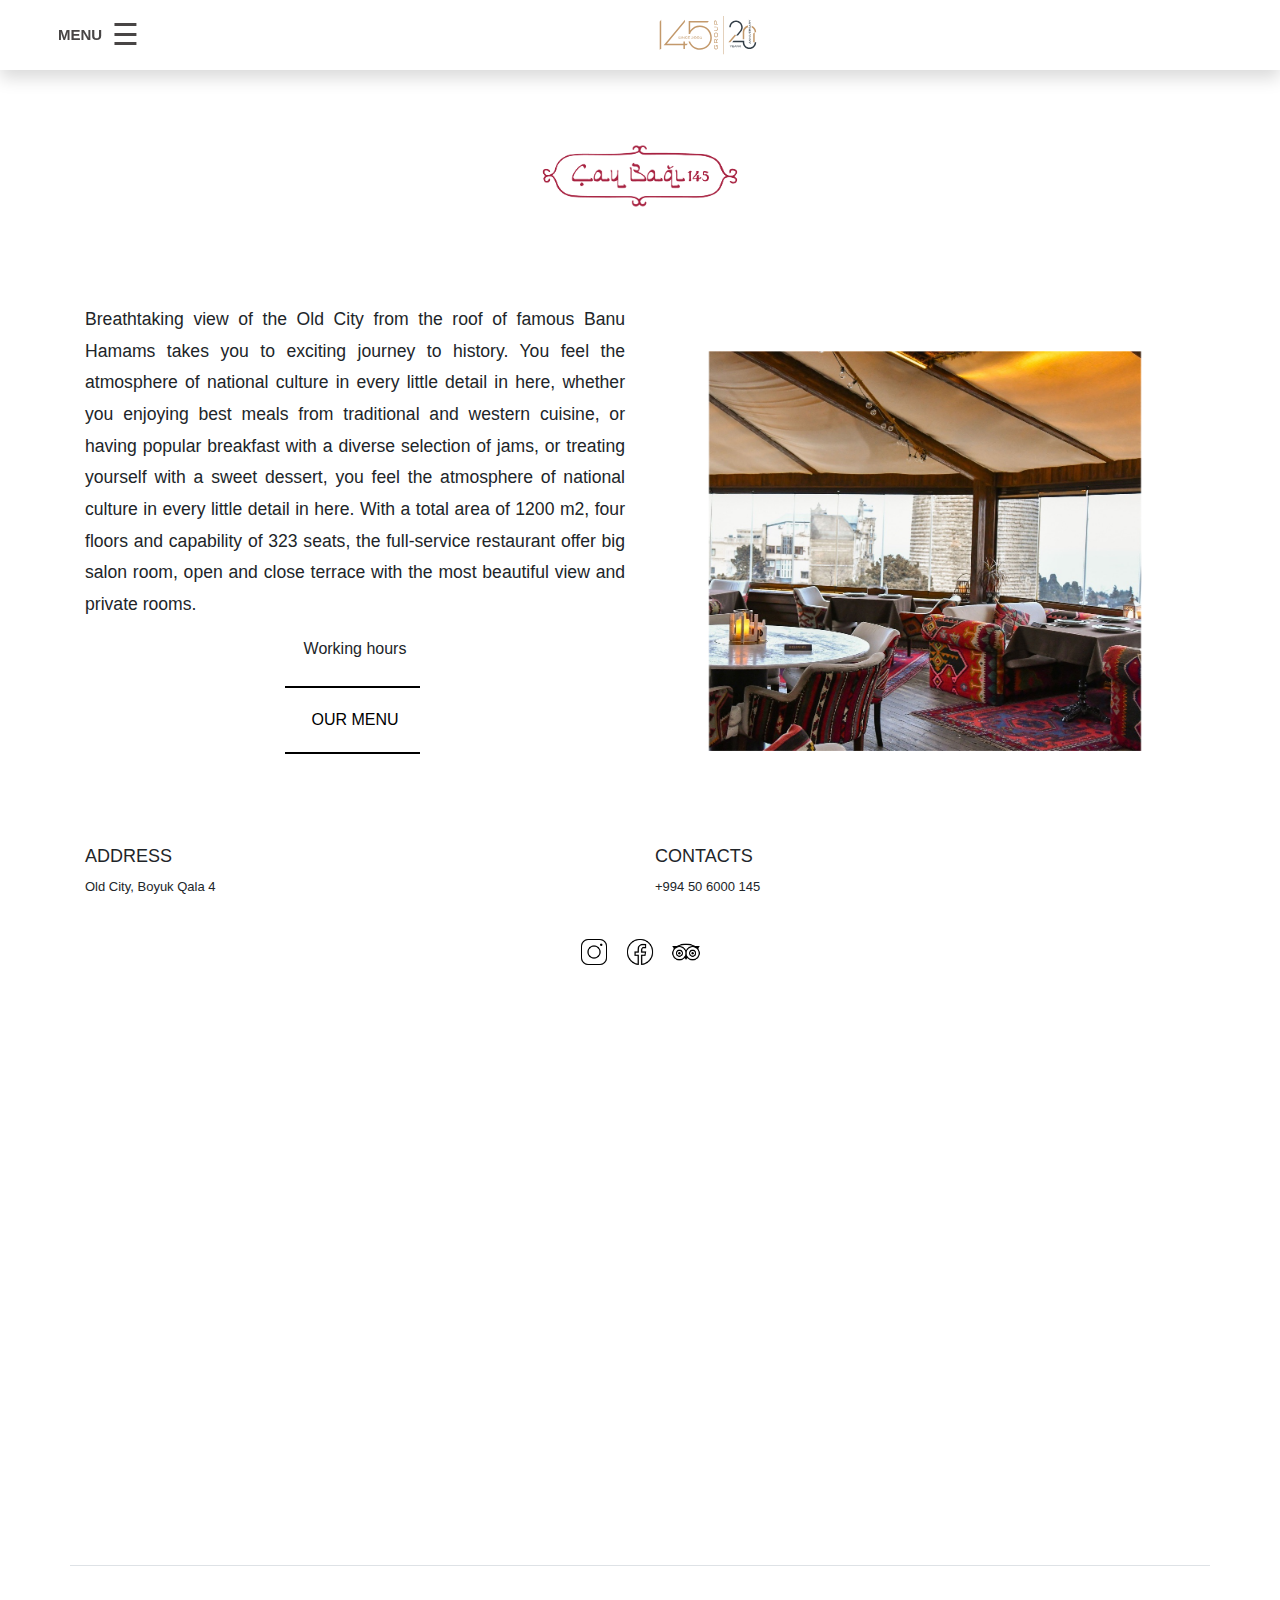
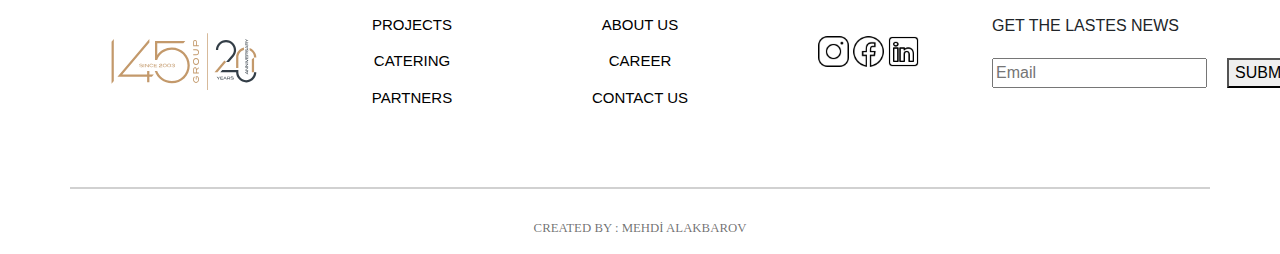
<file: index.html>
<!DOCTYPE html>
<html lang="az">
<head>
  <meta charset="UTF-8">
  <meta name="viewport" content="width=device-width, initial-scale=1.0">
  <title>Cay Bağı 145</title>
  <link rel="stylesheet" href="https://cdn.jsdelivr.net/npm/bootstrap@4.6.2/dist/css/bootstrap.min.css">

  <style>
    .navbar-toggler {
      border: none;
      background: transparent;
      box-shadow: none;
    }

    .navbar-toggler:focus,
    .navbar-toggler:hover {
      outline: none;
      box-shadow: none;
      background: transparent;
    }

    .navbar-toggler span.menu-text {
      margin-left: 30px;
      font-weight: bold;
      color: #484545; 
      font-size: 15px;
    }

    .navbar-toggler span.custom-icon {
      font-size: 30px;
      color: #484545;
      margin-left: 10px;
    }

    #navbarToggleExternalContent {
      top: 0;
      left: 0;
      width: 70%;
      max-width: 320px;
      height: 100vh;
      background-color: #000;
      overflow-y: auto;
      z-index: 1050;
    }

    #navbarToggleExternalContent .p-5 {
      display: flex;
      flex-direction: column;
      justify-content: center;
      align-items: start;
      height: 100%;
    }

    #navbarToggleExternalContent ul {
      list-style: none;
      padding: 0;
      margin: 0;
      text-align: start;
    }

    #navbarToggleExternalContent ul li {
      margin: 20px 0;
    }

    #navbarToggleExternalContent ul li a {
      color: #fff;
      font-size: 1.3rem;
      text-transform: uppercase;
      text-decoration: none;
    }

  .carousel-inner img {
  max-width: 80%;
  max-height: 400px;
  margin: 0 auto;
}
  .about-us-line {
    height: 2px;
    width: 25%;
    background: #000000;
    margin: 20px 0;
    margin-left: 37%;
  }
  .about-us-linee {
    height: 2px;
    width: 25%;
    background: #000000;
    margin: 20px 0;
    margin-top: 5px;
    margin-left: 37%;
  }

  </style>
</head>
<body>


<nav class="navbar navbar-expand-lg navbar-light bg-white fixed-top shadow">
  <button class="navbar-toggler d-flex align-items-center collapsed"
          type="button"
          data-toggle="collapse"
          data-target="#navbarToggleExternalContent"
          aria-controls="navbarToggleExternalContent"
          aria-expanded="false"
          aria-label="Toggle navigation">
      <span class="menu-text">MENU</span>
      <span class="custom-icon">☰</span>
  </button>

  <a class="navbar-brand mx-auto" href="index.html">
      <img src="photos/145logo.svg" width="200" class="d-inline-block align-top" alt="Logo">
  </a>
</nav>

<div class="collapse" id="navbarToggleExternalContent"
     style="position:fixed; top:70px; left:0; width:100%; z-index:9999; background: #000;">
  <div class="p-5">
    <ul style="list-style:none; padding:0; margin:0;">
      <li><a href="index.html">HOME</a></li>
      <li><a href="https://drive.google.com/file/d/1B7mGOa4bFuBgVfROmxxRZJFG1RYbtEwp/view">MENU</a></li>
      <li><a href="aboutus.html">ABOUT US</a></li>
      <li><a href="#">PROJECTS</a></li>
      <li><a href="catering.html">CATERING</a></li>
      <li><a href="partners.html">PARTNERS</a></li>
      <li><a href="loyaltyprogram.html">LOYALTY PROGRAM</a></li>
      <li><a href="career.html">CAREER</a></li>
      <li><a href="contact.html">CONTACT US</a></li>
      <img src="photos/145logo.svg" style="margin-top: 30px;" width="200" alt="Logo">
    </ul>
  </div>
</div>




<div class="text-center mt-5 pt-5">
  <img src="photos/caybagi.png" class="img-fluid" style="max-width: 320px;" alt="">
</div>

<div class="container my-5">
  <div class="row align-items-center">
    <div class="col-lg-6 col-md-12 mb-4">
      <p style="font-size: 1.1rem; line-height: 1.8; text-align: justify;">
        Breathtaking view of the Old City from the roof of famous Banu Hamams takes you to exciting journey to history. 
        You feel the atmosphere of national culture in every little detail in here, whether you enjoying best meals from 
        traditional and western cuisine, or having popular breakfast with a diverse selection of jams, or treating yourself 
        with a sweet dessert, you feel the atmosphere of national culture in every little detail in here. With a total area 
        of 1200 m2, four floors and capability of 323 seats, the full-service restaurant offer big salon room, open and close 
        terrace with the most beautiful view and private rooms.
      </p>

      <details class="mt-3">
        <summary style="margin-bottom: 20px; display: flex; justify-content: center;">Working hours</summary>
        <p style="margin-left: 15px;">Monday: 24 HOURS</p>
        <p style="margin-left: 15px;">Tuesday: 24 HOURS</p> 
        <p style="margin-left: 15px;">Wednesday: 24 HOURS</p> 
        <p style="margin-left: 15px;">Thursday: 24 HOURS</p> 
        <p style="margin-left: 15px;">Friday: 24 HOURS</p> 
        <p style="margin-left: 15px;">Saturday: 24 HOURS</p> 
        <p style="margin-left: 15px;">Sunday: 24 HOURS</p>
      </details>
        <div class="about-us-linee"></div>

      <a href="https://drive.google.com/file/d/1B7mGOa4bFuBgVfROmxxRZJFG1RYbtEwp/view" style="color: #000; display: flex; justify-content: center;">OUR MENU</a>
      <div class="about-us-line"></div>

    </div>

    <div class="col-lg-6 col-md-12">
      <div id="imageSlider" class="carousel slide" data-ride="carousel" data-interval="2500">
<div class="carousel-inner rounded bg-transparent">
  <div class="carousel-item active">
    <img src="photos/caybagi50.jpg" class="d-block w-100" alt="Şəkil 1">
  </div>
  <div class="carousel-item">
    <img src="photos/caybagi51.jpg" class="d-block w-100" alt="Şəkil 2">
  </div>
  <div class="carousel-item">
    <img src="photos/caybagi52.jpg" class="d-block w-100" alt="Şəkil 3">
  </div>
</div>
</div>
</div>
</div>
</div>
</div>

<div class="container my-5">
  <div class="row text-center text-md-left">
    <div class="col-md-6 mb-3">
      <h3 style="font-size: 18px;">ADDRESS</h3>
      <p style="margin-top: 10px; font-size: 13px;">Old City, Boyuk Qala 4</p>
    </div>
    <div class="col-md-6 mb-3">
      <h3 style="font-size: 18px;">CONTACTS</h3>
      <p style="margin-top: 10px; font-size: 13px;">+994 50 6000 145</p>
    </div>
  </div>
</div>

<div class="social-media d-flex justify-content-center mb-5" style="margin-top: -40px;">
  <a href="https://www.instagram.com/caybagi145/" class="mx-2">
    <img src="photos/icon-instagram.png" style="height: 30px;width: 30px;" alt="">
  </a>
  <a href="" class="mx-2">
    <img src="photos/icon-facebook.png" style="height: 30px;width: 30px;" alt="">
  </a>
  <a href="https://www.tripadvisor.com/Restaurant_Review-g293934-d10630657-Reviews-Cay_Bagi_145_Tea_Garden_145-Baku_Absheron_Region.html" class="mx-2">
    <img src="photos/icon-tripadvisor.png" style="height: 30px;width: 30px;" alt="">
  </a>
</div>

<div style="width: 50%; height: 400px; margin-top: 20px; margin-bottom: 150px;">
  <iframe 
    src="https://www.google.com/maps/embed?pb=!1m14!1m8!1m3!1d37217.731727417!2d49.82639919860884!3d40.359630333080254!3m2!1i1024!2i768!4f13.1!3m3!1m2!1s0x40307db59710d3cf%3A0x4b5b18fa25dd1a02!2sTea%20Garden%20145!5e1!3m2!1sru!2saz!4v1756281485664!5m2!1sru!2saz" 
    width="100%" 
    height="100%" 
    style="border:0;" 
    allowfullscreen="" 
    loading="lazy" 
    referrerpolicy="no-referrer-when-downgrade">
  </iframe>
</div>

<div class="container" style="border-bottom: 2px solid #D1D1D1; margin-bottom: 30px;">
  <footer class="row row-cols-1 row-cols-sm-2 row-cols-md-5 py-5 border-top" style="margin-bottom: 30px;">
   <div class="footer-logo" style="display: flex; justify-content: center; text-align: center;">
    <img src="photos/145logo.svg" style="height: 100%; width: 300px; margin-bottom: 30px;" alt="">
   </div>
   <div class="footer-links" style="justify-content: space-between; flex-direction: column; display: flex; text-align: center;     font-family: 'Helvetica', sans-serif !important; font-size: 15px;">
    <a href="#" style="color: #000;">PROJECTS</a>
    <a href="catering.html" style="color: #000;">CATERING</a>
    <a href="partners.html" style="color: #000;">PARTNERS</a>
   </div>
   <div class="footer-links" style="justify-content: space-between; flex-direction: column; display: flex; text-align: center;     font-family: 'Helvetica', sans-serif !important; font-size: 15px;">
    <a href="aboutus.html" style="color: #000;">ABOUT US</a>
    <a href="career.html" style="color: #000;">CAREER</a>
    <a href="contact.html" style="color: #000;">CONTACT US</a>
   </div>
   <div class="footer-social" style="display: flex; justify-content: center; text-align: center; margin-top: 20px; margin-bottom: 20px;">
    <a href="https://www.instagram.com/145group/">
      <img src="photos/icon-instagram.png" style="width: 35px;" alt="">
    </a>
    <a href="https://www.facebook.com/group145/?locale=ru_RU">
      <img src="photos/icon-facebook.png" style="width: 35px;" alt="">
    </a>
    <a href="https://www.linkedin.com/company/145-group/">
      <img src="photos/icon-linkedin.png" style="width: 35px;" alt="">
    </a>
   </div>
   <div class="footer-follow">
    <p class="footer-text" style="display: flex; justify-content: start; text-align: center; margin-left: 10px; ">GET THE LASTES NEWS</p>
    <div class="footer-input" style="display: flex; justify-content: start; text-align: center; margin-top: 20px; margin-left: 10px;">
      <input type="email" placeholder="Email">
      <button type="submit" style="margin-left: 20px;">SUBMIT</button>
    </div>
   </div>
  </footer>
</div>

   <div>
<p class="footer-copy" style="font-size: .8rem; font-family: 'Ultima'; text-transform: uppercase; color: rgba(0, 0, 0, 0.571); display: flex; text-align: center; justify-content: center;">Created BY : Mehdi Alakbarov</p>
    </div>

<script src="https://cdn.jsdelivr.net/npm/jquery@3.5.1/dist/jquery.slim.min.js"></script>
<script src="https://cdn.jsdelivr.net/npm/popper.js@1.16.1/dist/umd/popper.min.js"></script>
<script src="https://cdn.jsdelivr.net/npm/bootstrap@4.6.2/dist/js/bootstrap.min.js"></script>

</body>
</html>
</file>
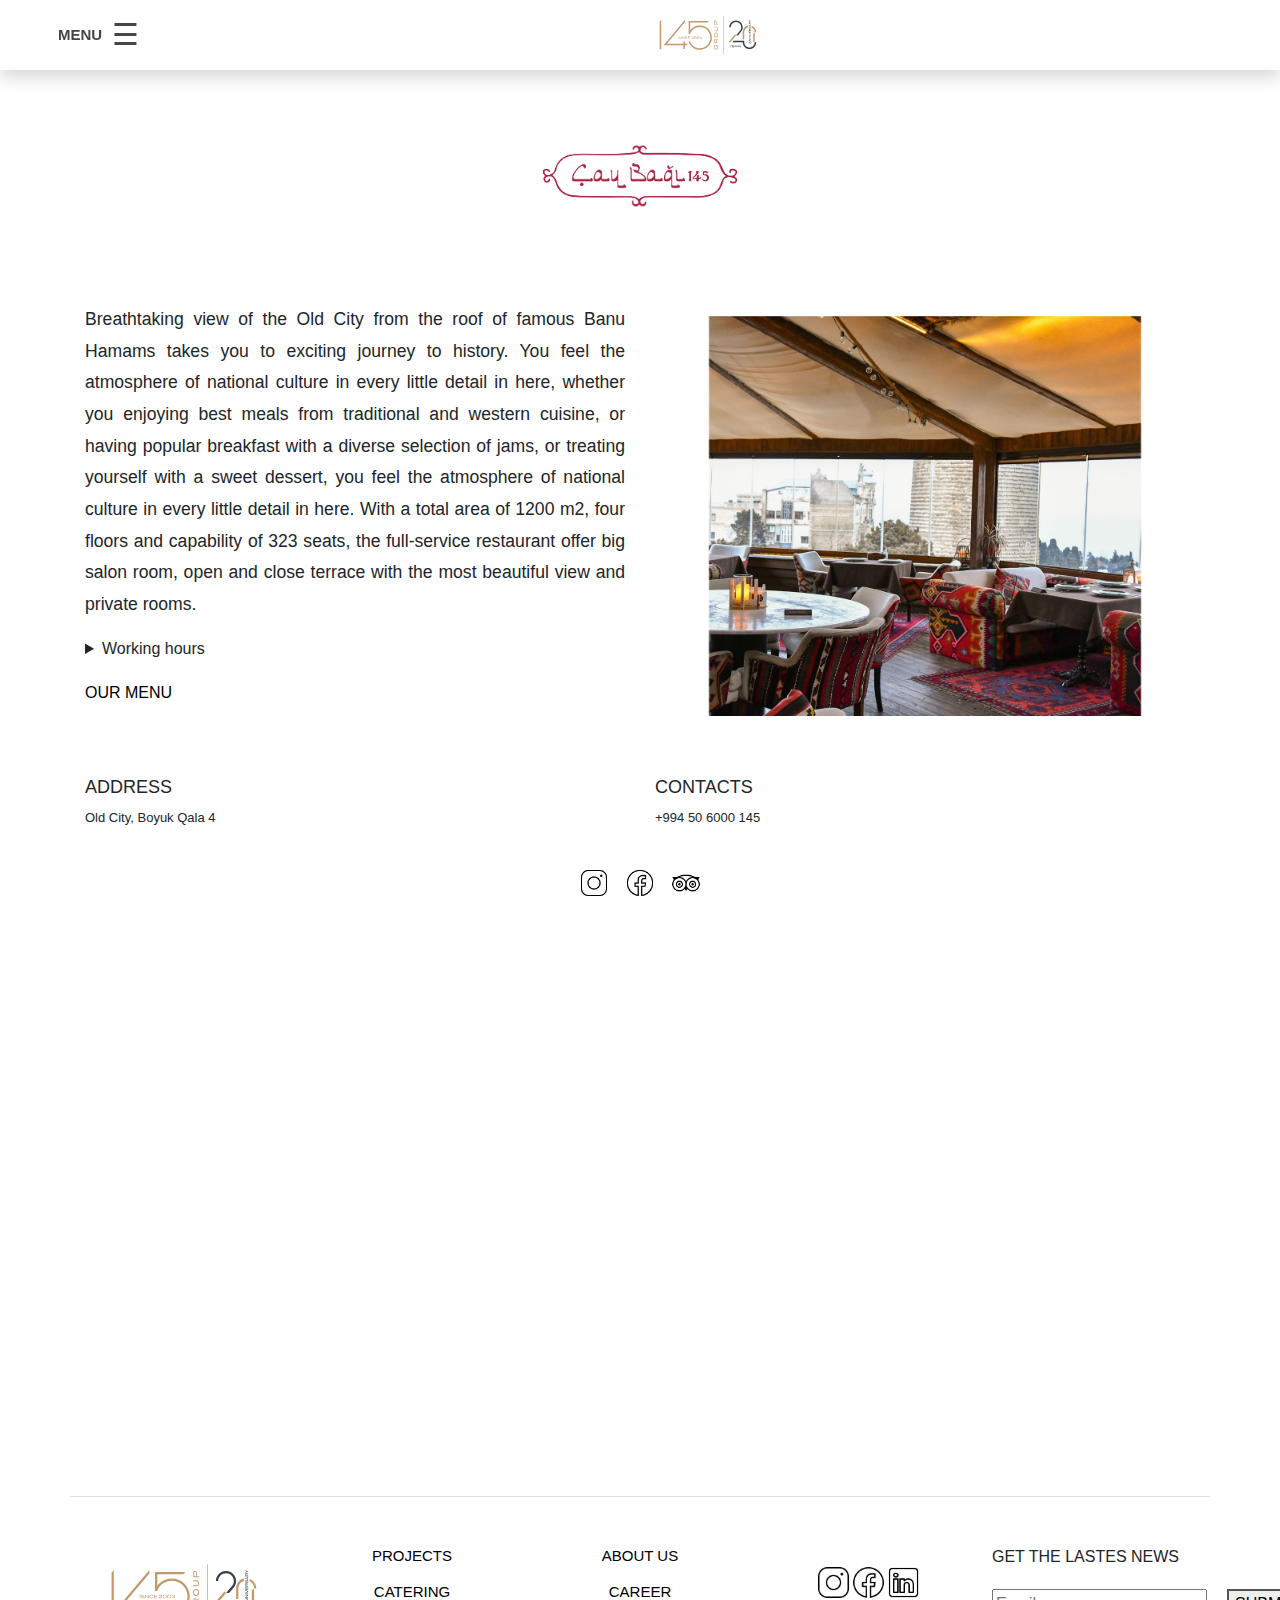
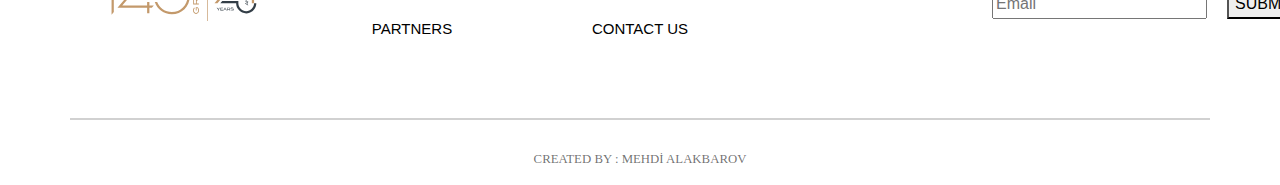
<file: link/index.html>
<!DOCTYPE html>
<html lang="az">
<head>
  <meta charset="UTF-8">
  <meta name="viewport" content="width=device-width, initial-scale=1.0">
  <title>Cay Bağı 145</title>
  <link rel="stylesheet" href="https://cdn.jsdelivr.net/npm/bootstrap@4.6.2/dist/css/bootstrap.min.css">

  <style>
    .navbar-toggler {
      border: none;
      background: transparent;
      box-shadow: none;
    }

    .navbar-toggler:focus,
    .navbar-toggler:hover {
      outline: none;
      box-shadow: none;
      background: transparent;
    }

    .navbar-toggler span.menu-text {
      margin-left: 30px;
      font-weight: bold;
      color: #484545; 
      font-size: 15px;
    }

    .navbar-toggler span.custom-icon {
      font-size: 30px;
      color: #484545;
      margin-left: 10px;
    }

    #navbarToggleExternalContent {
      top: 0;
      left: 0;
      width: 70%;
      max-width: 320px;
      height: 100vh;
      background-color: #000;
      overflow-y: auto;
      z-index: 1050;
    }

    #navbarToggleExternalContent .p-5 {
      display: flex;
      flex-direction: column;
      justify-content: center;
      align-items: start;
      height: 100%;
    }

    #navbarToggleExternalContent ul {
      list-style: none;
      padding: 0;
      margin: 0;
      text-align: start;
    }

    #navbarToggleExternalContent ul li {
      margin: 20px 0;
    }

    #navbarToggleExternalContent ul li a {
      color: #fff;
      font-size: 1.3rem;
      text-transform: uppercase;
      text-decoration: none;
    }

  .carousel-inner img {
  max-width: 80%;
  max-height: 400px;
  margin: 0 auto;
}

  </style>
</head>
<body>


<nav class="navbar navbar-expand-lg navbar-light bg-white fixed-top shadow">
  <button class="navbar-toggler d-flex align-items-center collapsed"
          type="button"
          data-toggle="collapse"
          data-target="#navbarToggleExternalContent"
          aria-controls="navbarToggleExternalContent"
          aria-expanded="false"
          aria-label="Toggle navigation">
      <span class="menu-text">MENU</span>
      <span class="custom-icon">☰</span>
  </button>

  <a class="navbar-brand mx-auto" href="index.html">
      <img src="photos/145logo.svg" width="200" class="d-inline-block align-top" alt="Logo">
  </a>
</nav>

<div class="collapse" id="navbarToggleExternalContent"
     style="position:fixed; top:70px; left:0; width:100%; z-index:9999; background: #000;">
  <div class="p-5">
    <ul style="list-style:none; padding:0; margin:0;">
      <li><a href="index.html">HOME</a></li>
      <li><a href="aboutus.html">ABOUT US</a></li>
      <li><a href="#">PROJECTS</a></li>
      <li><a href="catering.html">CATERING</a></li>
      <li><a href="partners.html">PARTNERS</a></li>
      <li><a href="loyaltyprogram.html">LOYALTY PROGRAM</a></li>
      <li><a href="career.html">CAREER</a></li>
      <li><a href="contact.html">CONTACT US</a></li>
      <img src="photos/145logo.svg" style="margin-top: 30px;" width="200" alt="Logo">
    </ul>
  </div>
</div>




<div class="text-center mt-5 pt-5">
  <img src="photos/caybagi.png" class="img-fluid" style="max-width: 320px;" alt="">
</div>

<div class="container my-5">
  <div class="row align-items-center">
    <div class="col-lg-6 col-md-12 mb-4">
      <p style="font-size: 1.1rem; line-height: 1.8; text-align: justify;">
        Breathtaking view of the Old City from the roof of famous Banu Hamams takes you to exciting journey to history. 
        You feel the atmosphere of national culture in every little detail in here, whether you enjoying best meals from 
        traditional and western cuisine, or having popular breakfast with a diverse selection of jams, or treating yourself 
        with a sweet dessert, you feel the atmosphere of national culture in every little detail in here. With a total area 
        of 1200 m2, four floors and capability of 323 seats, the full-service restaurant offer big salon room, open and close 
        terrace with the most beautiful view and private rooms.
      </p>

      <details class="mt-3">
        <summary style="margin-bottom: 20px;">Working hours</summary>
        <p style="margin-left: 15px;">Monday: 24 HOURS</p>
        <p style="margin-left: 15px;">Tuesday: 24 HOURS</p> 
        <p style="margin-left: 15px;">Wednesday: 24 HOURS</p> 
        <p style="margin-left: 15px;">Thursday: 24 HOURS</p> 
        <p style="margin-left: 15px;">Friday: 24 HOURS</p> 
        <p style="margin-left: 15px;">Saturday: 24 HOURS</p> 
        <p style="margin-left: 15px;">Sunday: 24 HOURS</p>
      </details>

      <a href="https://drive.google.com/file/d/1B7mGOa4bFuBgVfROmxxRZJFG1RYbtEwp/view" style="color: #000;">OUR MENU</a>
    </div>

    <div class="col-lg-6 col-md-12">
      <div id="imageSlider" class="carousel slide" data-ride="carousel" data-interval="2500">
<div class="carousel-inner rounded bg-transparent">
  <div class="carousel-item active">
    <img src="photos/caybagi50.jpg" class="d-block w-100" alt="Şəkil 1">
  </div>
  <div class="carousel-item">
    <img src="photos/caybagi51.jpg" class="d-block w-100" alt="Şəkil 2">
  </div>
  <div class="carousel-item">
    <img src="photos/caybagi52.jpg" class="d-block w-100" alt="Şəkil 3">
  </div>
</div>
</div>
</div>
</div>
</div>
</div>

<div class="container my-5">
  <div class="row text-center text-md-left">
    <div class="col-md-6 mb-3">
      <h3 style="font-size: 18px;">ADDRESS</h3>
      <p style="margin-top: 10px; font-size: 13px;">Old City, Boyuk Qala 4</p>
    </div>
    <div class="col-md-6 mb-3">
      <h3 style="font-size: 18px;">CONTACTS</h3>
      <p style="margin-top: 10px; font-size: 13px;">+994 50 6000 145</p>
    </div>
  </div>
</div>

<div class="social-media d-flex justify-content-center mb-5" style="margin-top: -40px;">
  <a href="https://www.instagram.com/caybagi145/" class="mx-2">
    <img src="photos/icon-instagram.png" style="height: 30px;width: 30px;" alt="">
  </a>
  <a href="" class="mx-2">
    <img src="photos/icon-facebook.png" style="height: 30px;width: 30px;" alt="">
  </a>
  <a href="https://www.tripadvisor.com/Restaurant_Review-g293934-d10630657-Reviews-Cay_Bagi_145_Tea_Garden_145-Baku_Absheron_Region.html" class="mx-2">
    <img src="photos/icon-tripadvisor.png" style="height: 30px;width: 30px;" alt="">
  </a>
</div>

<div style="width: 50%; height: 400px; margin-top: 20px; margin-bottom: 150px;">
  <iframe 
    src="https://www.google.com/maps/embed?pb=!1m14!1m8!1m3!1d37217.731727417!2d49.82639919860884!3d40.359630333080254!3m2!1i1024!2i768!4f13.1!3m3!1m2!1s0x40307db59710d3cf%3A0x4b5b18fa25dd1a02!2sTea%20Garden%20145!5e1!3m2!1sru!2saz!4v1756281485664!5m2!1sru!2saz" 
    width="100%" 
    height="100%" 
    style="border:0;" 
    allowfullscreen="" 
    loading="lazy" 
    referrerpolicy="no-referrer-when-downgrade">
  </iframe>
</div>

<div class="container" style="border-bottom: 2px solid #D1D1D1; margin-bottom: 30px;">
  <footer class="row row-cols-1 row-cols-sm-2 row-cols-md-5 py-5 border-top" style="margin-bottom: 30px;">
   <div class="footer-logo" style="display: flex; justify-content: center; text-align: center;">
    <img src="photos/145logo.svg" style="height: 100%; width: 300px; margin-bottom: 30px;" alt="">
   </div>
   <div class="footer-links" style="justify-content: space-between; flex-direction: column; display: flex; text-align: center;     font-family: 'Helvetica', sans-serif !important; font-size: 15px;">
    <a href="#" style="color: #000;">PROJECTS</a>
    <a href="catering.html" style="color: #000;">CATERING</a>
    <a href="partners.html" style="color: #000;">PARTNERS</a>
   </div>
   <div class="footer-links" style="justify-content: space-between; flex-direction: column; display: flex; text-align: center;     font-family: 'Helvetica', sans-serif !important; font-size: 15px;">
    <a href="aboutus.html" style="color: #000;">ABOUT US</a>
    <a href="career.html" style="color: #000;">CAREER</a>
    <a href="contact.html" style="color: #000;">CONTACT US</a>
   </div>
   <div class="footer-social" style="display: flex; justify-content: center; text-align: center; margin-top: 20px; margin-bottom: 20px;">
    <a href="https://www.instagram.com/145group/">
      <img src="photos/icon-instagram.png" style="width: 35px;" alt="">
    </a>
    <a href="https://www.facebook.com/group145/?locale=ru_RU">
      <img src="photos/icon-facebook.png" style="width: 35px;" alt="">
    </a>
    <a href="https://www.linkedin.com/company/145-group/">
      <img src="photos/icon-linkedin.png" style="width: 35px;" alt="">
    </a>
   </div>
   <div class="footer-follow">
    <p class="footer-text" style="display: flex; justify-content: start; text-align: center; margin-left: 10px; ">GET THE LASTES NEWS</p>
    <div class="footer-input" style="display: flex; justify-content: start; text-align: center; margin-top: 20px; margin-left: 10px;">
      <input type="email" placeholder="Email">
      <button type="submit" style="margin-left: 20px;">SUBMIT</button>
    </div>
   </div>
  </footer>
</div>

   <div>
<p class="footer-copy" style="font-size: .8rem; font-family: 'Ultima'; text-transform: uppercase; color: rgba(0, 0, 0, 0.571); display: flex; text-align: center; justify-content: center;">Created BY : Mehdi Alakbarov</p>
    </div>

<script src="https://cdn.jsdelivr.net/npm/jquery@3.5.1/dist/jquery.slim.min.js"></script>
<script src="https://cdn.jsdelivr.net/npm/popper.js@1.16.1/dist/umd/popper.min.js"></script>
<script src="https://cdn.jsdelivr.net/npm/bootstrap@4.6.2/dist/js/bootstrap.min.js"></script>

</body>
</html>
</file>
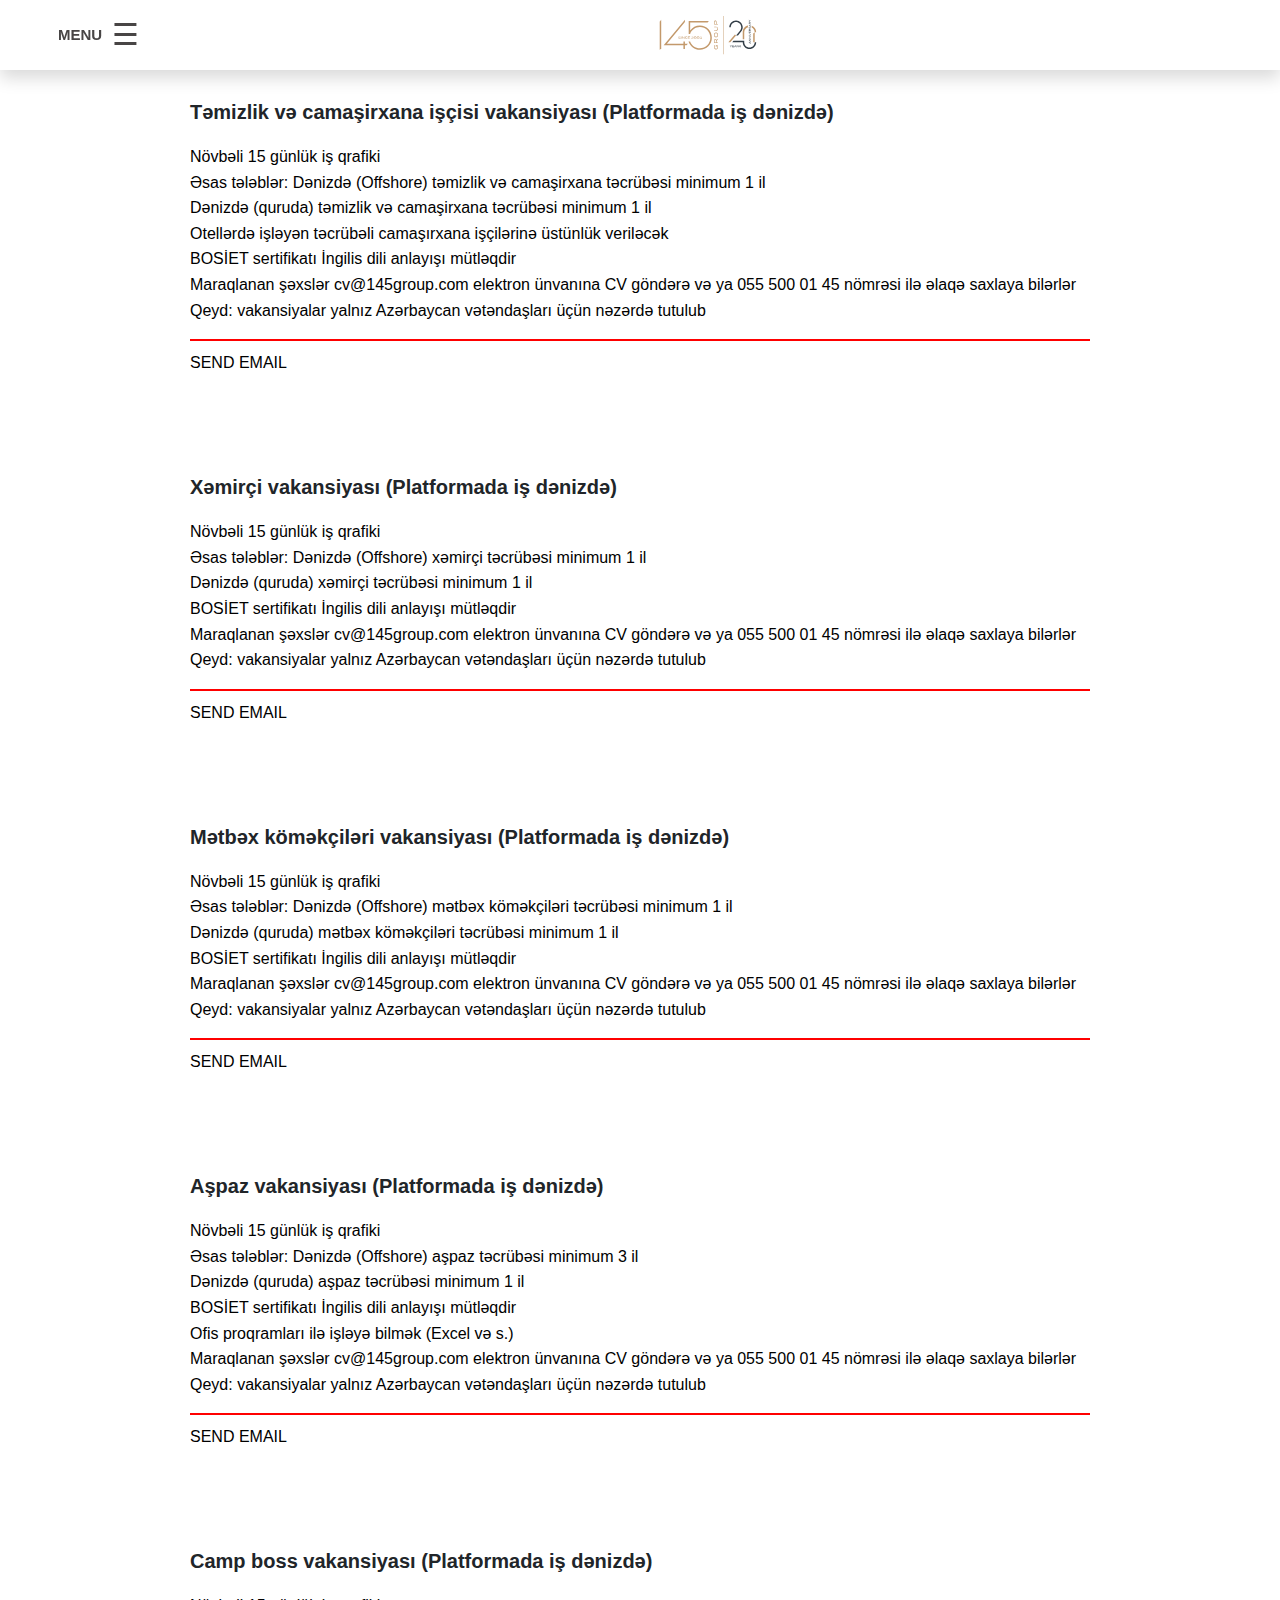
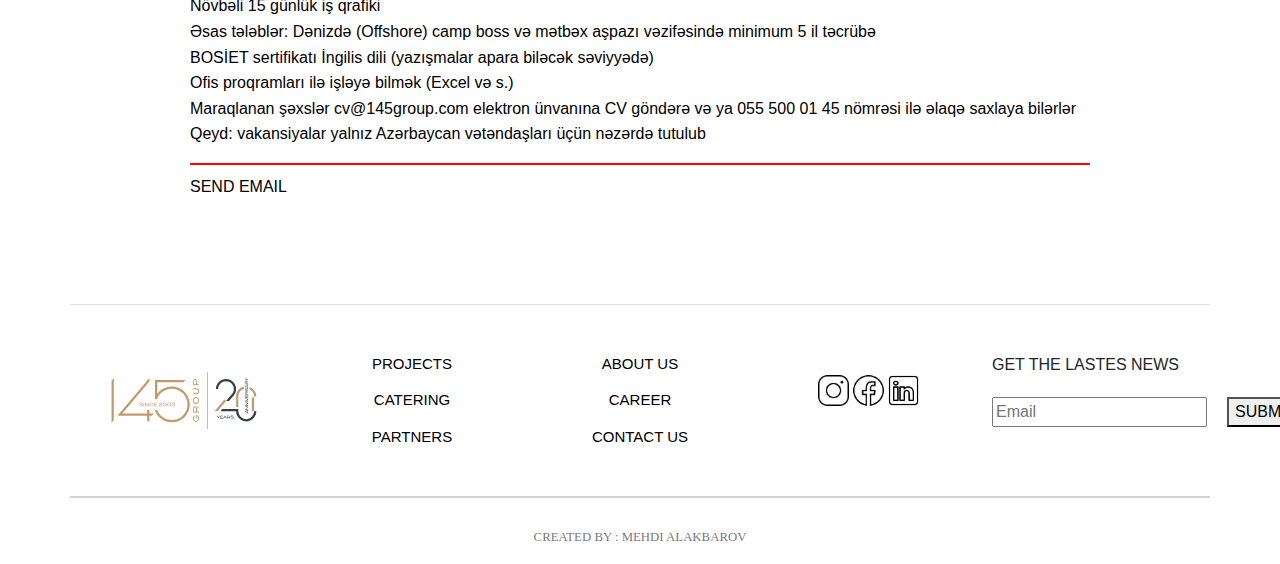
<file: career.html>
<!DOCTYPE html>
<html lang="en">
<head>
  <meta charset="UTF-8">
  <meta name="viewport" content="width=device-width, initial-scale=1.0">
  <title>Cay Bağı 145</title>
  <link rel="stylesheet" href="https://cdn.jsdelivr.net/npm/bootstrap@4.6.2/dist/css/bootstrap.min.css">

  <style>
    .navbar-toggler {
      border: none;
      background: transparent;
      box-shadow: none;
    }

    .navbar-toggler:focus,
    .navbar-toggler:hover {
      outline: none;
      box-shadow: none;
      background: transparent;
    }

    .navbar-toggler span.menu-text {
      margin-left: 30px;
      font-weight: bold;
      color: #484545; 
      font-size: 15px;
    }

    .navbar-toggler span.custom-icon {
      font-size: 30px;
      color: #484545;
      margin-left: 10px;
    }

    #navbarToggleExternalContent {
      top: 0;
      left: 0;
      width: 70%;
      max-width: 320px;
      height: 100vh;
      background-color: #000;
      overflow-y: auto;
      z-index: 1050;
    }

    #navbarToggleExternalContent .p-5 {
      display: flex;
      flex-direction: column;
      justify-content: center;
      align-items: start;
      height: 100%;
    }

    #navbarToggleExternalContent ul {
      list-style: none;
      padding: 0;
      margin: 0;
      text-align: start;
    }

    #navbarToggleExternalContent ul li {
      margin: 20px 0;
    }

    #navbarToggleExternalContent ul li a {
      color: #fff;
      font-size: 1.3rem;
      text-transform: uppercase;
      text-decoration: none;
    }

    /* Video responsiv */
    .video-container {
      display: flex;
      justify-content: center;
      align-items: center;    
      min-height: 50vh;
      margin-top: 50px;
    }

    .video-container video {
      max-width: 100%;
      height: auto;
      border-radius: 10px;
    }

    footer a {
      color: #000;
      text-decoration: none;
    }

    .proj-links a {
    color: black;
    border-bottom: 1px solid #000;
    font-family: 'Ultima';
    text-transform: uppercase;
    }

    .career .about-us-line {
    width: auto;
    margin: 10px 0;
    }

    .about-us-line {
    width: 5vw;
    height: 2px;
    background: red;
    margin-left: 1vw;
    }

      .career {
    max-width: 900px;
    margin: 100px auto; /* ortalanmış vəziyyətdə */
    text-align: left;
  }

  .career-text h2 {
    font-weight: 700;
    font-size: 20px;
    margin-bottom: 20px;
  }

  .career-text p {
    color: #000;
    font-weight: 500;
    line-height: 1.6; /* sətirlər arası boşluq */
  }

  .career-text a {
    color: #000;
    font-weight: 500;
    text-decoration: none;
  }

  .career-text a:hover {
    text-decoration: underline;
  }

  .about-us-line {
    height: 2px;
    width: 100%;
    background: #ff0000;
    margin: 20px 0;
  }

  </style>
</head>
<body>

<nav class="navbar navbar-expand-lg navbar-light bg-white fixed-top shadow">
  <button class="navbar-toggler d-flex align-items-center collapsed"
          type="button"
          data-toggle="collapse"
          data-target="#navbarToggleExternalContent"
          aria-controls="navbarToggleExternalContent"
          aria-expanded="false"
          aria-label="Toggle navigation">
      <span class="menu-text">MENU</span>
      <span class="custom-icon">☰</span>
  </button>

  <a class="navbar-brand mx-auto" href="index.html">
      <img src="photos/145logo.svg" width="200" class="d-inline-block align-top" alt="Logo">
  </a>
</nav>

<div class="collapse" id="navbarToggleExternalContent"
     style="position:fixed; top:70px; left:0; width:100%; z-index:9999; background: #000;">
  <div class="p-5">
    <ul style="list-style:none; padding:0; margin:0;">
      <li><a href="index.html">HOME</a></li>
      <li><a href="aboutus.html">ABOUT US</a></li>
      <li><a href="#">PROJECTS</a></li>
      <li><a href="catering.html">CATERING</a></li>
      <li><a href="partners.html">PARTNERS</a></li>
      <li><a href="loyaltyprogram.html">LOYALTY PROGRAM</a></li>
      <li><a href="contact.html">CONTACT US</a></li>
      <img src="photos/145logo.svg" style="margin-top: 30px;" width="200" alt="Logo">
    </ul>
  </div>
</div>

<section class="career">
  <div class="career-text">
    <h2>Təmizlik və camaşirxana işçisi vakansiyası (Platformada iş dənizdə)</h2>
    <p>
      Növbəli 15 günlük iş qrafiki <br>
      Əsas tələblər: Dənizdə (Offshore) təmizlik və camaşirxana təcrübəsi minimum 1 il <br>
      Dənizdə (quruda) təmizlik və camaşirxana təcrübəsi minimum 1 il <br>
      Otellərdə işləyən təcrübəli camaşırxana işçilərinə üstünlük veriləcək <br>
      BOSİET sertifikatı İngilis dili anlayışı mütləqdir <br>
      Maraqlanan şəxslər cv@145group.com elektron ünvanına CV göndərə və ya 055 500 01 45 nömrəsi ilə əlaqə saxlaya bilərlər <br>
      Qeyd: vakansiyalar yalnız Azərbaycan vətəndaşları üçün nəzərdə tutulub
    </p>
    <div class="about-us-line"></div>
    <a href="mailto:cv@145group.com">SEND EMAIL</a>
  </div>
</section>

<section class="career">
  <div class="career-text">
    <h2>Xəmirçi vakansiyası (Platformada iş dənizdə)</h2>
    <p>
      Növbəli 15 günlük iş qrafiki <br>
      Əsas tələblər: Dənizdə (Offshore) xəmirçi təcrübəsi minimum 1 il <br>
      Dənizdə (quruda) xəmirçi təcrübəsi minimum 1 il <br>
      BOSİET sertifikatı İngilis dili anlayışı mütləqdir <br>
      Maraqlanan şəxslər cv@145group.com elektron ünvanına CV göndərə və ya 055 500 01 45 nömrəsi ilə əlaqə saxlaya bilərlər <br>
      Qeyd: vakansiyalar yalnız Azərbaycan vətəndaşları üçün nəzərdə tutulub
    </p>
    <div class="about-us-line"></div>
    <a href="mailto:cv@145group.com">SEND EMAIL</a>
  </div>
</section>

<section class="career">
  <div class="career-text">
    <h2>Mətbəx köməkçiləri vakansiyası (Platformada iş dənizdə)</h2>
    <p>
      Növbəli 15 günlük iş qrafiki <br>
      Əsas tələblər: Dənizdə (Offshore) mətbəx köməkçiləri təcrübəsi minimum 1 il <br>
      Dənizdə (quruda) mətbəx köməkçiləri təcrübəsi minimum 1 il <br>
      BOSİET sertifikatı İngilis dili anlayışı mütləqdir <br>
      Maraqlanan şəxslər cv@145group.com elektron ünvanına CV göndərə və ya 055 500 01 45 nömrəsi ilə əlaqə saxlaya bilərlər <br>
      Qeyd: vakansiyalar yalnız Azərbaycan vətəndaşları üçün nəzərdə tutulub
    </p>
    <div class="about-us-line"></div>
    <a href="mailto:cv@145group.com">SEND EMAIL</a>
  </div>
</section>

<section class="career">
  <div class="career-text">
    <h2>Aşpaz vakansiyası (Platformada iş dənizdə)</h2>
    <p>
      Növbəli 15 günlük iş qrafiki <br>
      Əsas tələblər: Dənizdə (Offshore) aşpaz təcrübəsi minimum 3 il <br>
      Dənizdə (quruda) aşpaz təcrübəsi minimum 1 il <br>
      BOSİET sertifikatı İngilis dili anlayışı mütləqdir <br>
      Ofis proqramları ilə işləyə bilmək (Excel və s.) <br>
      Maraqlanan şəxslər cv@145group.com elektron ünvanına CV göndərə və ya 055 500 01 45 nömrəsi ilə əlaqə saxlaya bilərlər <br>
      Qeyd: vakansiyalar yalnız Azərbaycan vətəndaşları üçün nəzərdə tutulub
    </p>
    <div class="about-us-line"></div>
    <a href="mailto:cv@145group.com">SEND EMAIL</a>
  </div>
</section>

<section class="career">
  <div class="career-text">
    <h2>Camp boss vakansiyası (Platformada iş dənizdə)</h2>
    <p>
      Növbəli 15 günlük iş qrafiki <br>
      Əsas tələblər: Dənizdə (Offshore) camp boss və mətbəx aşpazı vəzifəsində minimum 5 il təcrübə <br>
      BOSİET sertifikatı İngilis dili (yazışmalar apara biləcək səviyyədə) <br>
      Ofis proqramları ilə işləyə bilmək (Excel və s.) <br>
      Maraqlanan şəxslər cv@145group.com elektron ünvanına CV göndərə və ya 055 500 01 45 nömrəsi ilə əlaqə saxlaya bilərlər <br>
      Qeyd: vakansiyalar yalnız Azərbaycan vətəndaşları üçün nəzərdə tutulub
    </p>
    <div class="about-us-line"></div>
    <a href="mailto:cv@145group.com">SEND EMAIL</a>
  </div>
</section>


<div class="container" style="margin-top: 300px;border-bottom: 2px solid #D1D1D1;margin-bottom: 30px;">
  <footer class="row row-cols-1 row-cols-sm-2 row-cols-md-5 py-5 border-top" style="margin-top: -195px;" >
   <div class="footer-logo" style="display: flex; justify-content: center; text-align: center;">
    <img src="photos/145logo.svg" style="height: 100%; width: 300px; margin-bottom: 30px;" alt="">
   </div>
   <div class="footer-links" style="justify-content: space-between; flex-direction: column; display: flex; text-align: center;     font-family: 'Helvetica', sans-serif !important; font-size: 15px;">
    <a href="#" style="color: #000;">PROJECTS</a>
    <a href="catering.html" style="color: #000;">CATERING</a>
    <a href="partners.html" style="color: #000;">PARTNERS</a>
   </div>
   <div class="footer-links" style="justify-content: space-between; flex-direction: column; display: flex; text-align: center;     font-family: 'Helvetica', sans-serif !important; font-size: 15px;">
    <a href="aboutus.html" style="color: #000;">ABOUT US</a>
    <a href="career.html" style="color: #000;">CAREER</a>
    <a href="contact.html" style="color: #000;">CONTACT US</a>
   </div>
   <div class="footer-social" style="display: flex; justify-content: center; text-align: center; margin-top: 20px; margin-bottom: 20px;">
    <a href="https://www.instagram.com/145group/">
      <img src="photos/icon-instagram.png" style="width: 35px;" alt="">
    </a>
    <a href="https://www.facebook.com/group145/?locale=ru_RU">
      <img src="photos/icon-facebook.png" style="width: 35px;" alt="">
    </a>
    <a href="https://www.linkedin.com/company/145-group/">
      <img src="photos/icon-linkedin.png" style="width: 35px;" alt="">
    </a>
   </div>
   <div class="footer-follow">
    <p class="footer-text" style="display: flex; justify-content: start; text-align: center; margin-left: 10px; ">GET THE LASTES NEWS</p>
    <div class="footer-input" style="display: flex; justify-content: start; text-align: center; margin-top: 20px; margin-left: 10px;">
      <input type="email" placeholder="Email">
      <button type="submit" style="margin-left: 20px;">SUBMIT</button>
    </div>
   </div>
  </footer>
</div>

   <div>
<p class="footer-copy" style="font-size: .8rem; font-family: 'Ultima'; text-transform: uppercase; color: rgba(0, 0, 0, 0.571); display: flex; text-align: center; justify-content: center;">Created BY : Mehdi Alakbarov</p>
    </div>

<script src="https://cdn.jsdelivr.net/npm/jquery@3.5.1/dist/jquery.slim.min.js"></script>
<script src="https://cdn.jsdelivr.net/npm/popper.js@1.16.1/dist/umd/popper.min.js"></script>
<script src="https://cdn.jsdelivr.net/npm/bootstrap@4.6.2/dist/js/bootstrap.min.js"></script>
</body>
</html>
</file>
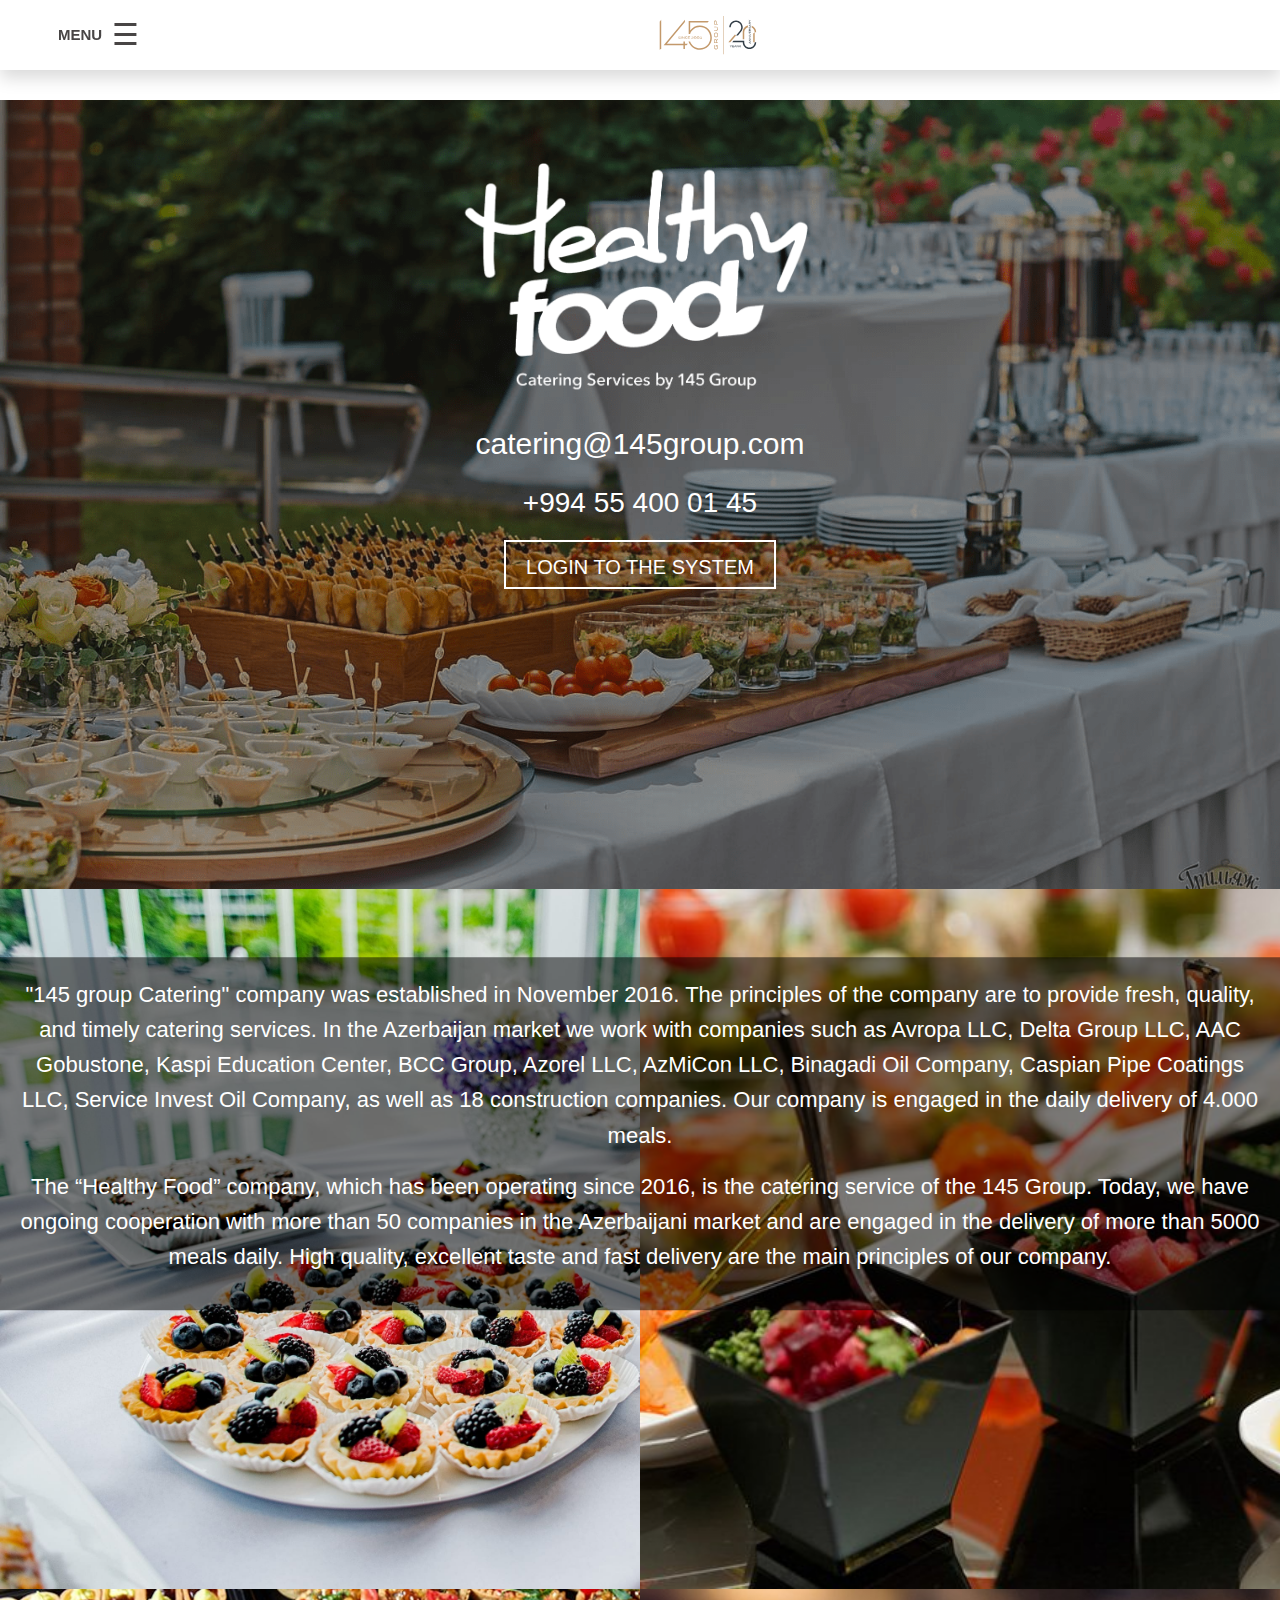
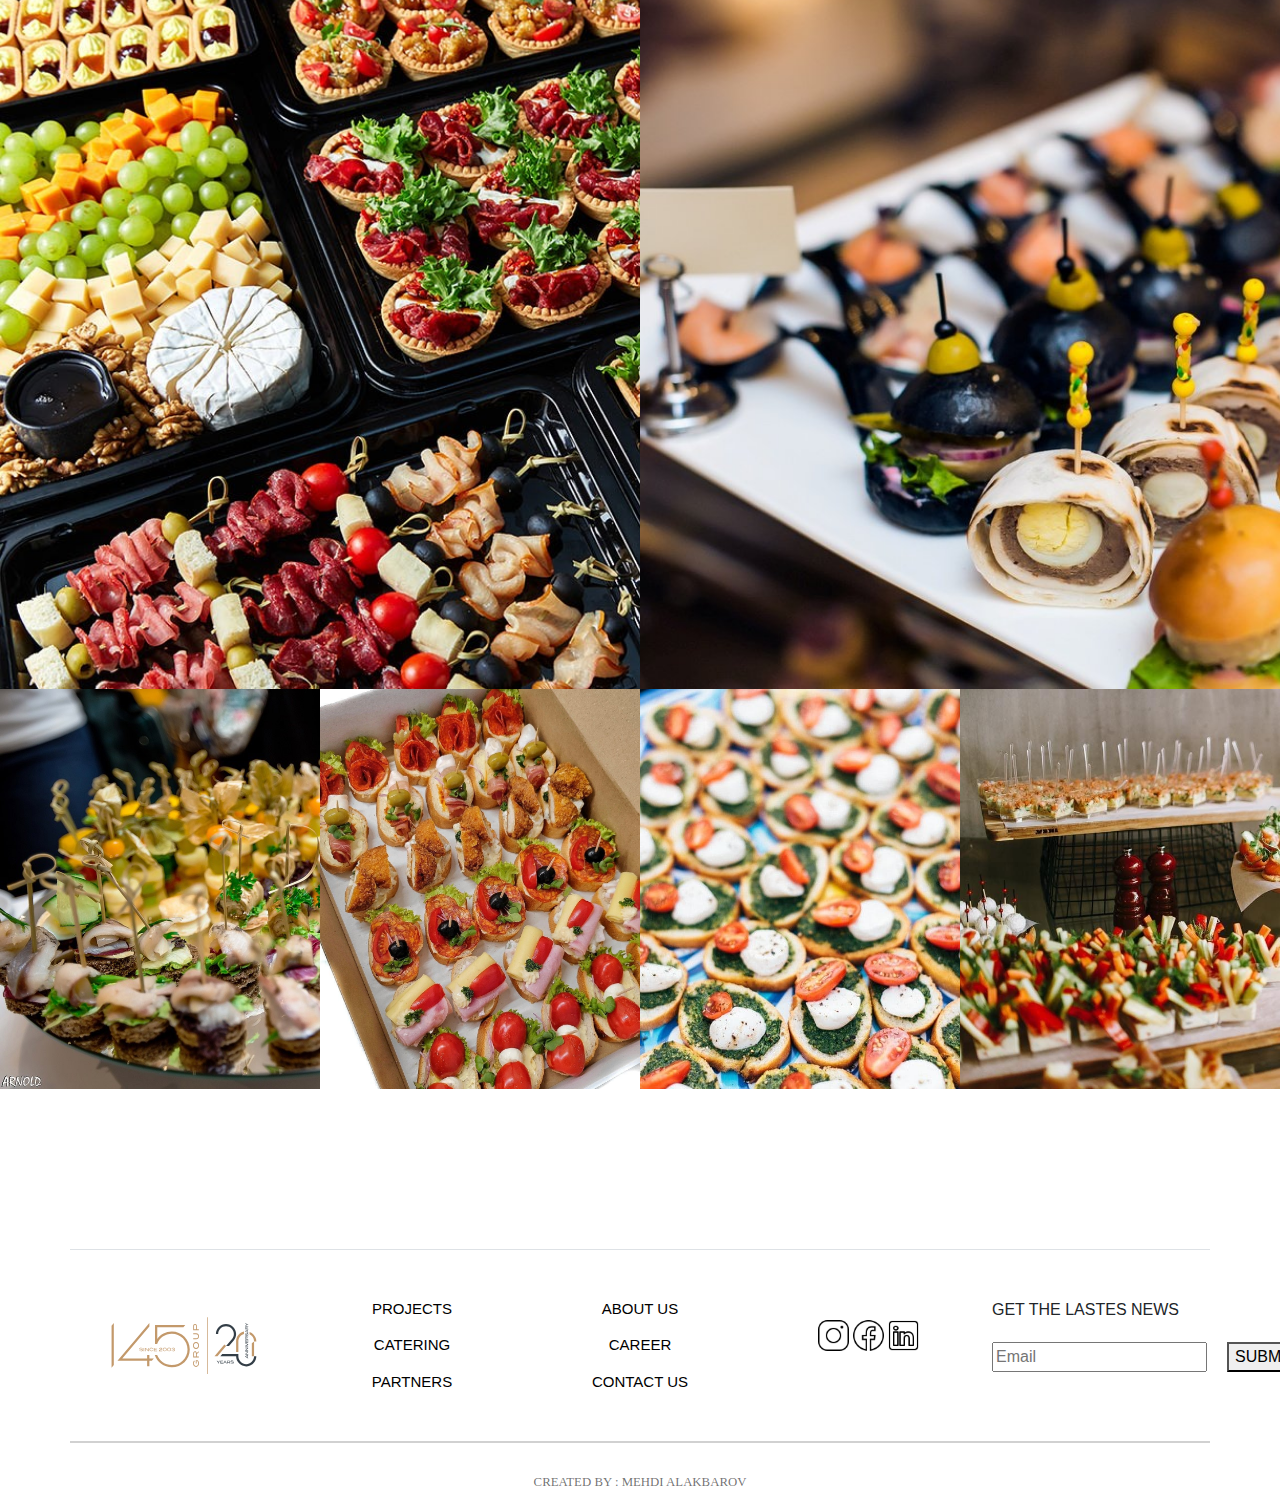
<file: catering.html>
<!DOCTYPE html>
<html lang="en">
<head>
  <meta charset="UTF-8">
  <meta name="viewport" content="width=device-width, initial-scale=1.0">
  <title>Cay Bağı 145</title>
  <link rel="stylesheet" href="https://cdn.jsdelivr.net/npm/bootstrap@4.6.2/dist/css/bootstrap.min.css">
</head>
<body>

      <style>
    .navbar-toggler {
      border: none;
      background: transparent;
      box-shadow: none;
    }

    .navbar-toggler:focus,
    .navbar-toggler:hover {
      outline: none;
      box-shadow: none;
      background: transparent;
    }

    .navbar-toggler span.menu-text {
      margin-left: 30px;
      font-weight: bold;
      color: #484545;
      font-size: 15px;
    }

    .navbar-toggler span.custom-icon {
      font-size: 30px;
      color: #484545;
      margin-left: 10px;
    }

    #navbarToggleExternalContent {
      top: 0;
      left: 0;
      width: 70%;
      max-width: 320px;
      height: 100vh;
      background-color: #000;
      overflow-y: auto;
      z-index: 1050;
    }

    #navbarToggleExternalContent .p-5 {
      display: flex;
      flex-direction: column;
      justify-content: center;
      align-items: start;
      height: 100%;
    }

    #navbarToggleExternalContent ul {
      list-style: none;
      padding: 0;
      margin: 0;
      text-align: start;
    }

    #navbarToggleExternalContent ul li {
      margin: 20px 0;
    }

    #navbarToggleExternalContent ul li a {
      color: #fff;
      font-size: 1.3rem;
      text-transform: uppercase;
      text-decoration: none;
    }
    .catering-photos {
        margin-top: 100px;
  background-image: url("photos/caybagi200.png");
  background-size: cover; 
  background-position: center;
  background-repeat: no-repeat;
  padding: 50px 0;
}

.catering-photos a button  {
    display: flex;
    justify-content: center;
    border: 2px solid #fff;
    padding: 10px 20px 5px;
    font-size: 20px;
    text-transform: uppercase;
    -webkit-transition: .3s ease all;
    -o-transition: .3s ease all;
    transition: .3s ease all;
    background-color: transparent;
    color: white;
    margin-bottom: 100px;
}
.catering-images-1 {
    background: url(/photos/catering2.jpeg);
    background-size: cover;
    width: 50vw;
    height: 700px;
}
.catering-images-2 {
    background: url(/photos/catering1.jpeg);
    background-size: cover;
    width: 50vw;
    height: 700px;
}
.catering-images-3 {
    background: url(/photos/catering3.jpeg);
    background-size: cover;
    width: 50vw;
    height: 700px;
}
.catering-images-4 {
    background: url(/photos/catering4.jpeg);
    background-size: cover;
    width: 50vw;
    height: 700px;
}
.catering-images-5 {
    background: url(/photos/catering5.jpeg);
    background-size: cover;
    width: 25vw;
    height: 400px;
}
.catering-images-6 {
    background: url(/photos/catering6.jpeg);
    background-size: cover;
    width: 25vw;
    height: 400px;
}
.catering-images-7 {
    background: url(/photos/catering7.jpeg);
    background-size: cover;
    width: 25vw;
    height: 400px;
}
.catering-images-8 {
    background: url(/photos/catering8.jpeg);
    background-size: cover;
    width: 25vw;
    height: 400px;
}
.catering-images {
  position: relative;
  display: flex;
  justify-content: center;
  align-items: center;
}

.catering-images img {
  width: 50%; 
  height: auto;
}

.catering-text {
  position: absolute;
  width: 100%;
  top: 35%;
  left: 50%;
  transform: translate(-50%, -50%);
  text-align: center;
  color: white;
  font-size: 22px;
  line-height: 1.6;
  background: rgba(0, 0, 0, 0.5);
  padding: 20px;
}

  </style>

<nav class="navbar navbar-expand-lg navbar-light bg-white fixed-top shadow">
  <button class="navbar-toggler d-flex align-items-center collapsed"
          type="button"
          data-toggle="collapse"
          data-target="#navbarToggleExternalContent"
          aria-controls="navbarToggleExternalContent"
          aria-expanded="false"
          aria-label="Toggle navigation">
      <span class="menu-text">MENU</span>
      <span class="custom-icon">☰</span>
  </button>

  <a class="navbar-brand mx-auto" href="index.html">
      <img src="photos/145logo.svg" width="200" class="d-inline-block align-top" alt="Logo">
  </a>
</nav>


<div class="collapse" id="navbarToggleExternalContent"
     style="position:fixed; top:70px; left:0; width:100%; z-index:9999; background: #000;">
  <div class="p-5">
    <ul style="list-style:none; padding:0; margin:0;">
      <li><a href="index.html">HOME</a></li>
      <li><a href="aboutus.html">ABOUT US</a></li>
      <li><a href="#">PROJECTS</a></li>
      <li><a href="partners.html">PARTNERS</a></li>
      <li><a href="loyaltyprogram.html">LOYALTY PROGRAM</a></li>
      <li><a href="career.html">CAREER</a></li>
      <li><a href="contact.html">CONTACT US</a></li>
      <img src="photos/145logo.svg" style="margin-top: 30px;" width="200" alt="Logo">
    </ul>
  </div>
</div>

<section class="catering-photos">

    <div class="catering-image" style="text-align: center;">
        <img src="photos/caybagi201.png" style="width: 30%; margin-top: -15px;" alt="">
        <p style="color: white; font-size: 30px;">catering@145group.com</p>
        <p style="color: white; font-size: 28px;">+994 55 400 01 45</p>
    </div>
    <div class="catering-button" style="text-align: center; justify-content: center; display: flex; margin-bottom: 150px;">
    <a href="#">
    <button style="display: flex;">LOGIN TO THE SYSTEM</button>
    </a>
    </div>
</section>

<section class="catering-images">
  <div class="catering-images-1">
  </div>

  <div class="catering-images-2">
  </div>

  <div class="catering-text">
    <p>
      "145 group Catering" company was established in November 2016.  
      The principles of the company are to provide fresh, quality, <br> and timely catering services.  
      In the Azerbaijan market we work with companies such as Avropa LLC, Delta Group LLC, AAC <br> Gobustone, Kaspi Education Center, BCC Group, Azorel LLC, AzMiCon LLC, Binagadi Oil Company, Caspian Pipe Coatings <br> LLC, Service Invest Oil Company, as well as 18 construction companies.  
      Our company is engaged in the daily delivery of 4.000 <br> meals.
    </p>
    <p>
        The “Healthy Food” company, which has been operating since 2016, is the catering service of the 145 Group. Today, we have <br> ongoing cooperation with more than 50 companies in the Azerbaijani market and are engaged in the delivery of more than 5000 <br> meals daily. High quality, excellent taste and fast delivery are the main principles of our company.
    </p>
</section>
<section class="catering-img" style="display: flex;">
    </div>
    <div class="catering-images-3">
  </div>
    <div class="catering-images-4">
  </div>
</section>

<section class="catering-images-album" style="display: flex; width: 100%;">
    <div class="catering-images-5">
  </div>
    <div class="catering-images-6">
  </div>
      <div class="catering-images-7">
  </div>
    <div class="catering-images-8">
  </div>
</section>

<div class="container" style="margin-top: 300px;border-bottom: 2px solid #D1D1D1;margin-bottom: 30px;">
  <footer class="row row-cols-1 row-cols-sm-2 row-cols-md-5 py-5 border-top" style="margin-top: -140px;" >
   <div class="footer-logo" style="display: flex; justify-content: center; text-align: center;">
    <img src="photos/145logo.svg" style="height: 100%; width: 300px; margin-bottom: 30px;" alt="">
   </div>
   <div class="footer-links" style="justify-content: space-between; flex-direction: column; display: flex; text-align: center;     font-family: 'Helvetica', sans-serif !important; font-size: 15px;">
    <a href="#" style="color: #000;">PROJECTS</a>
    <a href="catering.html" style="color: #000;">CATERING</a>
    <a href="partners.html" style="color: #000;">PARTNERS</a>
   </div>
   <div class="footer-links" style="justify-content: space-between; flex-direction: column; display: flex; text-align: center;     font-family: 'Helvetica', sans-serif !important; font-size: 15px;">
    <a href="aboutus.html" style="color: #000;">ABOUT US</a>
    <a href="career.html" style="color: #000;">CAREER</a>
    <a href="contact.html" style="color: #000;">CONTACT US</a>
   </div>
   <div class="footer-social" style="display: flex; justify-content: center; text-align: center; margin-top: 20px; margin-bottom: 20px;">
    <a href="https://www.instagram.com/145group/">
      <img src="photos/icon-instagram.png" style="width: 35px;" alt="">
    </a>
    <a href="https://www.facebook.com/group145/?locale=ru_RU">
      <img src="photos/icon-facebook.png" style="width: 35px;" alt="">
    </a>
    <a href="https://www.linkedin.com/company/145-group/">
      <img src="photos/icon-linkedin.png" style="width: 35px;" alt="">
    </a>
   </div>
   <div class="footer-follow">
    <p class="footer-text" style="display: flex; justify-content: start; text-align: center; margin-left: 10px; ">GET THE LASTES NEWS</p>
    <div class="footer-input" style="display: flex; justify-content: start; text-align: center; margin-top: 20px; margin-left: 10px;">
      <input type="email" placeholder="Email">
      <button type="submit" style="margin-left: 20px;">SUBMIT</button>
    </div>
   </div>
  </footer>
</div>

   <div>
<p class="footer-copy" style="font-size: .8rem; font-family: 'Ultima'; text-transform: uppercase; color: rgba(0, 0, 0, 0.571); display: flex; text-align: center; justify-content: center;">Created BY : Mehdi Alakbarov</p>
    </div>


<script src="https://cdn.jsdelivr.net/npm/jquery@3.5.1/dist/jquery.slim.min.js"></script>
<script src="https://cdn.jsdelivr.net/npm/popper.js@1.16.1/dist/umd/popper.min.js"></script>
<script src="https://cdn.jsdelivr.net/npm/bootstrap@4.6.2/dist/js/bootstrap.min.js"></script>
</body>
</html>
</file>
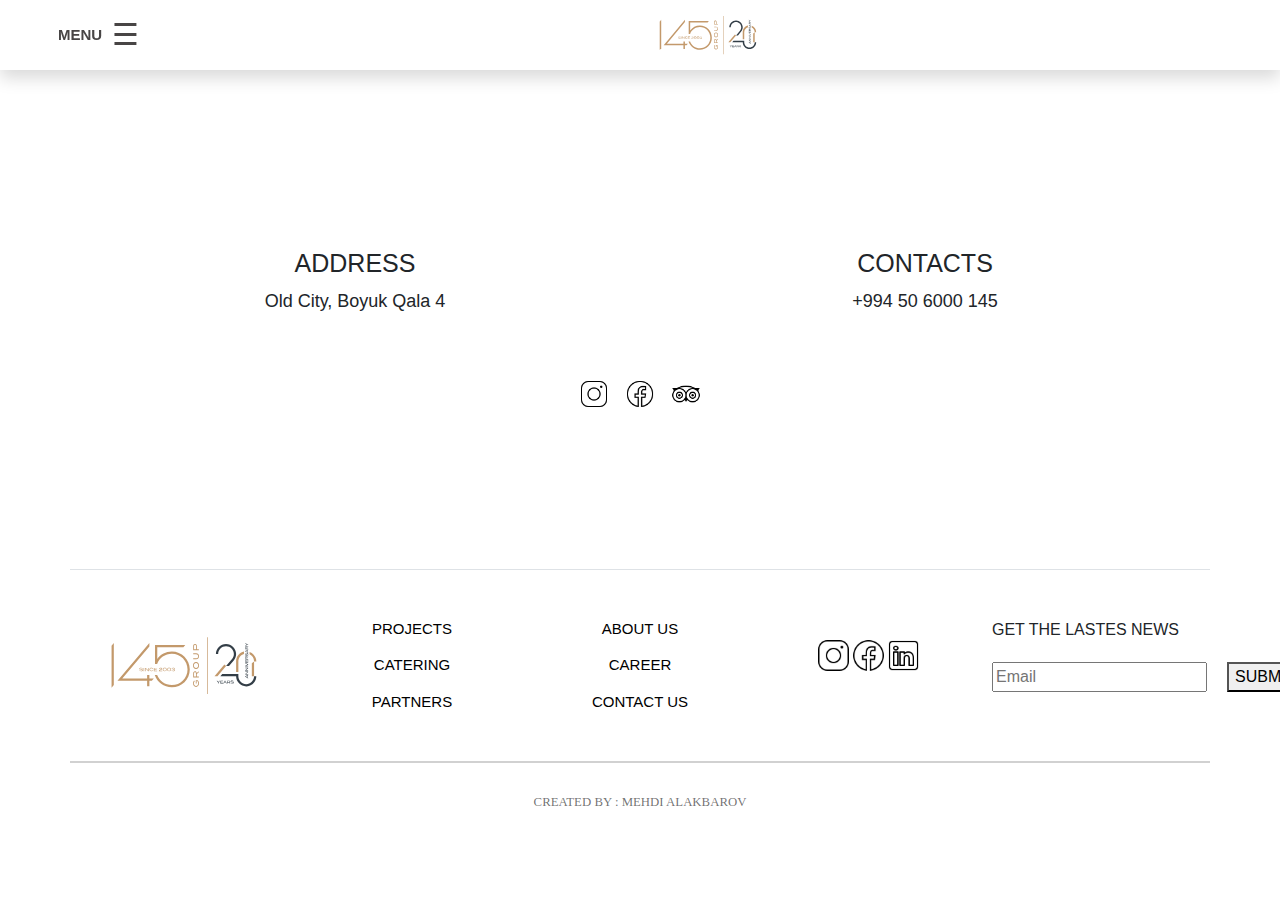
<file: contact.html>
<!DOCTYPE html>
<html lang="en">
<head>
  <meta charset="UTF-8">
  <meta name="viewport" content="width=device-width, initial-scale=1.0">
  <title>Cay Bağı 145</title>
  <link rel="stylesheet" href="https://cdn.jsdelivr.net/npm/bootstrap@4.6.2/dist/css/bootstrap.min.css">
</head>
<body>

      <style>
    .navbar-toggler {
      border: none;
      background: transparent;
      box-shadow: none;
    }

    .navbar-toggler:focus,
    .navbar-toggler:hover {
      outline: none;
      box-shadow: none;
      background: transparent;
    }

    .navbar-toggler span.menu-text {
      margin-left: 30px;
      font-weight: bold;
      color: #484545;
      font-size: 15px;
    }

    .navbar-toggler span.custom-icon {
      font-size: 30px;
      color: #484545;
      margin-left: 10px;
    }

    #navbarToggleExternalContent {
      top: 0;
      left: 0;
      width: 70%;
      max-width: 320px;
      height: 100vh;
      background-color: #000;
      overflow-y: auto;
      z-index: 1050;
    }

    #navbarToggleExternalContent .p-5 {
      display: flex;
      flex-direction: column;
      justify-content: center;
      align-items: start;
      height: 100%;
    }

    #navbarToggleExternalContent ul {
      list-style: none;
      padding: 0;
      margin: 0;
      text-align: start;
    }

    #navbarToggleExternalContent ul li {
      margin: 20px 0;
    }

    #navbarToggleExternalContent ul li a {
      color: #fff;
      font-size: 1.3rem;
      text-transform: uppercase;
      text-decoration: none;
    }
  </style>

<nav class="navbar navbar-expand-lg navbar-light bg-white fixed-top shadow">
  <button class="navbar-toggler d-flex align-items-center collapsed"
          type="button"
          data-toggle="collapse"
          data-target="#navbarToggleExternalContent"
          aria-controls="navbarToggleExternalContent"
          aria-expanded="false"
          aria-label="Toggle navigation">
      <span class="menu-text">MENU</span>
      <span class="custom-icon">☰</span>
  </button>

  <a class="navbar-brand mx-auto" href="index.html">
      <img src="photos/145logo.svg" width="200" class="d-inline-block align-top" alt="Logo">
  </a>
</nav>

<div class="collapse" id="navbarToggleExternalContent"
     style="position:fixed; top:70px; left:0; width:100%; z-index:9999; background: #000;">
  <div class="p-5">
    <ul style="list-style:none; padding:0; margin:0;">
      <li><a href="index.html">HOME</a></li>
      <li><a href="aboutus.html">ABOUT US</a></li>
      <li><a href="#">PROJECTS</a></li>
      <li><a href="catering.html">CATERING</a></li>
      <li><a href="partners.html">PARTNERS</a></li>
      <li><a href="loyaltyprogram.html">LOYALTY PROGRAM</a></li>
      <li><a href="career.html">CAREER</a></li>
      <img src="photos/145logo.svg" style="margin-top: 30px;" width="200" alt="Logo">
    </ul>
  </div>
</div>
    
<div class="container my-5 mb-3">
  <div class="row text-center">
    <div class="col-md-6" style="margin-top: 200px;">
      <h3 style="font-size: 25px;">ADDRESS</h3>
      <p style="margin-top: 10px; font-size: 18px;">Old City, Boyuk Qala 4</p>
    </div>
    <div class="col-md-6" style="margin-top: 200px;">
      <h3 style="font-size: 25px;">CONTACTS</h3>
      <p style="margin-top: 10px; font-size: 18px;">+994 50 6000 145</p>
    </div>
  </div>
</div>

<div class="social-media d-flex justify-content-center mb-5">
  <a href="https://www.instagram.com/caybagi145/" class="mx-2">
    <img src="photos/icon-instagram.png" style="height: 30px;width: 30px;" alt="">
  </a>
  <a href="" class="mx-2">
    <img src="photos/icon-facebook.png" style="height: 30px;width: 30px;" alt="">
  </a>
  <a href="https://www.tripadvisor.com/Restaurant_Review-g293934-d10630657-Reviews-Cay_Bagi_145_Tea_Garden_145-Baku_Absheron_Region.html" class="mx-2">
    <img src="photos/icon-tripadvisor.png" style="height: 30px;width: 30px;" alt="">
  </a>
</div>

<div class="container" style="margin-top: 300px;border-bottom: 2px solid #D1D1D1;margin-bottom: 30px;">
  <footer class="row row-cols-1 row-cols-sm-2 row-cols-md-5 py-5 border-top" style="margin-top: -140px;" >
   <div class="footer-logo" style="display: flex; justify-content: center; text-align: center;">
    <img src="photos/145logo.svg" style="height: 100%; width: 300px; margin-bottom: 30px;" alt="">
   </div>
   <div class="footer-links" style="justify-content: space-between; flex-direction: column; display: flex; text-align: center;     font-family: 'Helvetica', sans-serif !important; font-size: 15px;">
    <a href="#" style="color: #000;">PROJECTS</a>
    <a href="catering.html" style="color: #000;">CATERING</a>
    <a href="partners.html" style="color: #000;">PARTNERS</a>
   </div>
   <div class="footer-links" style="justify-content: space-between; flex-direction: column; display: flex; text-align: center;     font-family: 'Helvetica', sans-serif !important; font-size: 15px;">
    <a href="aboutus.html" style="color: #000;">ABOUT US</a>
    <a href="career.html" style="color: #000;">CAREER</a>
    <a href="contact.html" style="color: #000;">CONTACT US</a>
   </div>
   <div class="footer-social" style="display: flex; justify-content: center; text-align: center; margin-top: 20px; margin-bottom: 20px;">
    <a href="https://www.instagram.com/145group/">
      <img src="photos/icon-instagram.png" style="width: 35px;" alt="">
    </a>
    <a href="https://www.facebook.com/group145/?locale=ru_RU">
      <img src="photos/icon-facebook.png" style="width: 35px;" alt="">
    </a>
    <a href="https://www.linkedin.com/company/145-group/">
      <img src="photos/icon-linkedin.png" style="width: 35px;" alt="">
    </a>
   </div>
   <div class="footer-follow">
    <p class="footer-text" style="display: flex; justify-content: start; text-align: center; margin-left: 10px; ">GET THE LASTES NEWS</p>
    <div class="footer-input" style="display: flex; justify-content: start; text-align: center; margin-top: 20px; margin-left: 10px;">
      <input type="email" placeholder="Email">
      <button type="submit" style="margin-left: 20px;">SUBMIT</button>
    </div>
   </div>
  </footer>
</div>

   <div>
<p class="footer-copy" style="font-size: .8rem; font-family: 'Ultima'; text-transform: uppercase; color: rgba(0, 0, 0, 0.571); display: flex; text-align: center; justify-content: center;">Created BY : Mehdi Alakbarov</p>
    </div>





<script src="https://cdn.jsdelivr.net/npm/jquery@3.5.1/dist/jquery.slim.min.js"></script>
<script src="https://cdn.jsdelivr.net/npm/popper.js@1.16.1/dist/umd/popper.min.js"></script>
<script src="https://cdn.jsdelivr.net/npm/bootstrap@4.6.2/dist/js/bootstrap.min.js"></script>
</body>
</html>
</file>
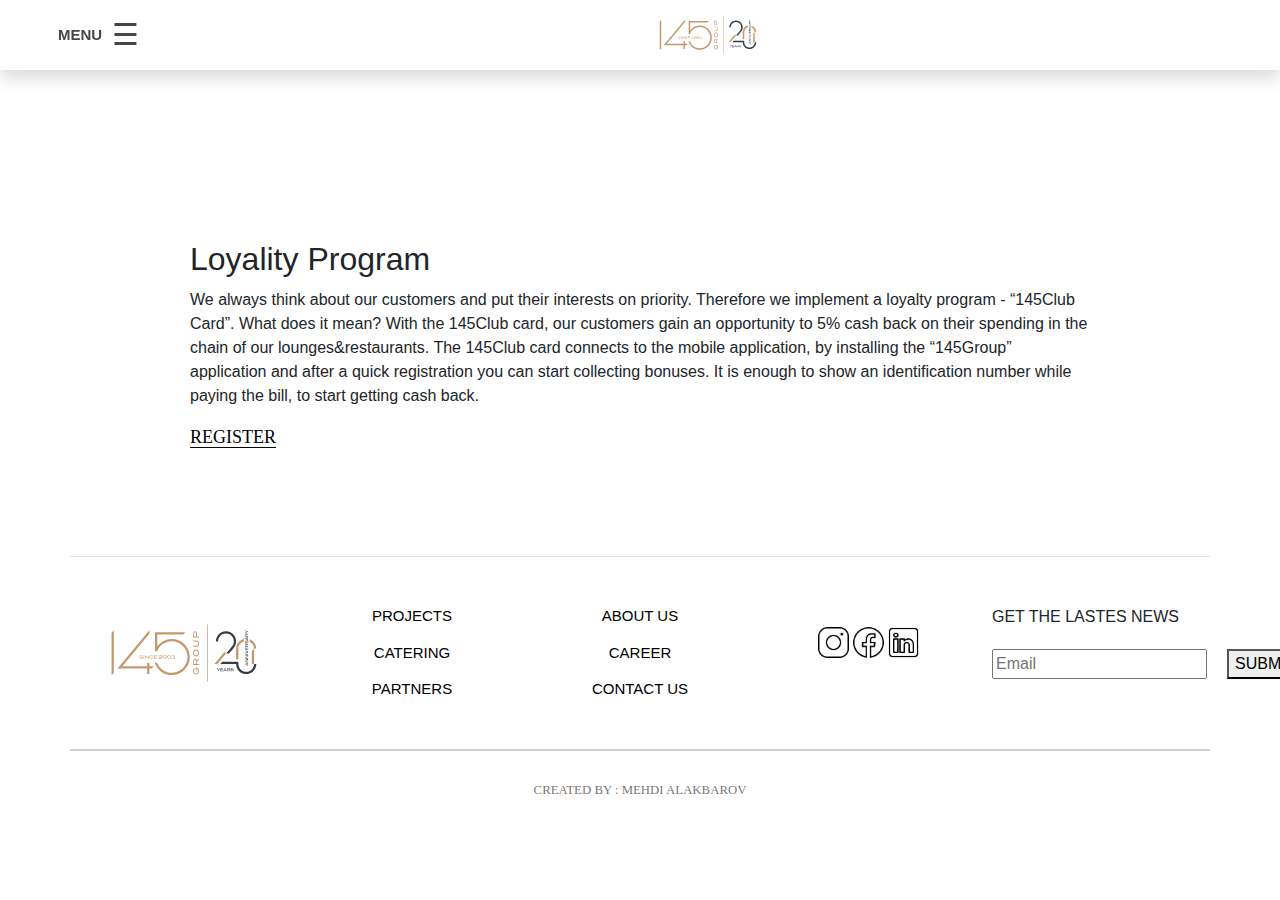
<file: loyaltyprogram.html>
<!DOCTYPE html>
<html lang="en">
<head>
  <meta charset="UTF-8">
  <meta name="viewport" content="width=device-width, initial-scale=1.0">
  <title>Cay Bağı 145</title>
  <link rel="stylesheet" href="https://cdn.jsdelivr.net/npm/bootstrap@4.6.2/dist/css/bootstrap.min.css">
</head>
<body>

      <style>
    .navbar-toggler {
      border: none;
      background: transparent;
      box-shadow: none;
    }

    .navbar-toggler:focus,
    .navbar-toggler:hover {
      outline: none;
      box-shadow: none;
      background: transparent;
    }

    .navbar-toggler span.menu-text {
      margin-left: 30px;
      font-weight: bold;
      color: #484545; 
      font-size: 15px;
    }

    .navbar-toggler span.custom-icon {
      font-size: 30px;
      color: #484545;
      margin-left: 10px;
    }

    #navbarToggleExternalContent {
      top: 0;
      left: 0;
      width: 70%;
      max-width: 320px;
      height: 100vh;
      background-color: #000;
      overflow-y: auto;
      z-index: 1050;
    }

    #navbarToggleExternalContent .p-5 {
      display: flex;
      flex-direction: column;
      justify-content: center;
      align-items: start;
      height: 100%;
    }

    #navbarToggleExternalContent ul {
      list-style: none;
      padding: 0;
      margin: 0;
      text-align: start;
    }

    #navbarToggleExternalContent ul li {
      margin: 20px 0;
    }

    #navbarToggleExternalContent ul li a {
      color: #fff;
      font-size: 1.3rem;
      text-transform: uppercase;
      text-decoration: none;
    }

    .video-container {
      display: flex;
      justify-content: center;
      align-items: center;    
      min-height: 50vh;
      margin-top: 50px;
    }

    .video-container video {
      max-width: 100%;
      height: auto;
      border-radius: 10px;
    }

    footer a {
      color: #000;
      text-decoration: none;
    }

    .proj-links a {
    color: black;
    border-bottom: 1px solid #000;
    font-family: 'Ultima';
    text-transform: uppercase;
    }

  </style>

<nav class="navbar navbar-expand-lg navbar-light bg-white fixed-top shadow">
  <button class="navbar-toggler d-flex align-items-center collapsed"
          type="button"
          data-toggle="collapse"
          data-target="#navbarToggleExternalContent"
          aria-controls="navbarToggleExternalContent"
          aria-expanded="false"
          aria-label="Toggle navigation">
      <span class="menu-text">MENU</span>
      <span class="custom-icon">☰</span>
  </button>

  <a class="navbar-brand mx-auto" href="index.html">
      <img src="photos/145logo.svg" width="200" class="d-inline-block align-top" alt="Logo">
  </a>
</nav>


<div class="collapse" id="navbarToggleExternalContent"
     style="position:fixed; top:70px; left:0; width:100%; z-index:9999; background: #000;">
  <div class="p-5">
    <ul style="list-style:none; padding:0; margin:0;">
      <li><a href="index.html">HOME</a></li>
      <li><a href="aboutus.html">ABOUT US</a></li>
      <li><a href="#">PROJECTS</a></li>
      <li><a href="catering.html">CATERING</a></li>
      <li><a href="partners.html">PARTNERS</a></li>
      <li><a href="career.html">CAREER</a></li>
      <li><a href="contact.html">CONTACT US</a></li>
      <img src="photos/145logo.svg" style="margin-top: 30px;" width="200" alt="Logo">
    </ul>
  </div>
</div>

<section class="about-us" style="justify-content: center; display: flex; margin-top: 100px; padding: 0 20px;">
  <div class="about-us-text" style="max-width: 900px; margin-top: 140px;">
    <h2 style="font-size: 2rem; margin-bottom: 10px;">Loyality Program</h2>
    <p>
      We always think about our customers and put their interests on priority. Therefore we implement a loyalty program - “145Club Card”. What does it mean? With the 145Club card, our customers gain an opportunity to 5% cash back on their spending in the chain of our lounges&restaurants. The 145Club card connects to the mobile application, by installing the “145Group” application and after a quick registration you can start collecting bonuses. It is enough to show an identification number while paying the bill, to start getting cash back.
    </p>
    <div class="proj-links">
    <a style="font-size:18px" href="https://onelink.to/mc8pgr">Register</a>
    </div>
  </div>
</section>

<div class="container" style="margin-top: 300px;border-bottom: 2px solid #D1D1D1;margin-bottom: 30px;">
  <footer class="row row-cols-1 row-cols-sm-2 row-cols-md-5 py-5 border-top" style="margin-top: -195px;" >
   <div class="footer-logo" style="display: flex; justify-content: center; text-align: center;">
    <img src="photos/145logo.svg" style="height: 100%; width: 300px; margin-bottom: 30px;" alt="">
   </div>
   <div class="footer-links" style="justify-content: space-between; flex-direction: column; display: flex; text-align: center;     font-family: 'Helvetica', sans-serif !important; font-size: 15px;">
    <a href="#" style="color: #000;">PROJECTS</a>
    <a href="catering.html" style="color: #000;">CATERING</a>
    <a href="partners.html" style="color: #000;">PARTNERS</a>
   </div>
   <div class="footer-links" style="justify-content: space-between; flex-direction: column; display: flex; text-align: center;     font-family: 'Helvetica', sans-serif !important; font-size: 15px;">
    <a href="aboutus.html" style="color: #000;">ABOUT US</a>
    <a href="career.html" style="color: #000;">CAREER</a>
    <a href="contact.html" style="color: #000;">CONTACT US</a>
   </div>
   <div class="footer-social" style="display: flex; justify-content: center; text-align: center; margin-top: 20px; margin-bottom: 20px;">
    <a href="https://www.instagram.com/145group/">
      <img src="photos/icon-instagram.png" style="width: 35px;" alt="">
    </a>
    <a href="https://www.facebook.com/group145/?locale=ru_RU">
      <img src="photos/icon-facebook.png" style="width: 35px;" alt="">
    </a>
    <a href="https://www.linkedin.com/company/145-group/">
      <img src="photos/icon-linkedin.png" style="width: 35px;" alt="">
    </a>
   </div>
   <div class="footer-follow">
    <p class="footer-text" style="display: flex; justify-content: start; text-align: center; margin-left: 10px; ">GET THE LASTES NEWS</p>
    <div class="footer-input" style="display: flex; justify-content: start; text-align: center; margin-top: 20px; margin-left: 10px;">
      <input type="email" placeholder="Email">
      <button type="submit" style="margin-left: 20px;">SUBMIT</button>
    </div>
   </div>
  </footer>
</div>

   <div>
<p class="footer-copy" style="font-size: .8rem; font-family: 'Ultima'; text-transform: uppercase; color: rgba(0, 0, 0, 0.571); display: flex; text-align: center; justify-content: center;">Created BY : Mehdi Alakbarov</p>
    </div>

<script src="https://cdn.jsdelivr.net/npm/jquery@3.5.1/dist/jquery.slim.min.js"></script>
<script src="https://cdn.jsdelivr.net/npm/popper.js@1.16.1/dist/umd/popper.min.js"></script>
<script src="https://cdn.jsdelivr.net/npm/bootstrap@4.6.2/dist/js/bootstrap.min.js"></script>
</body>
</html>
</file>
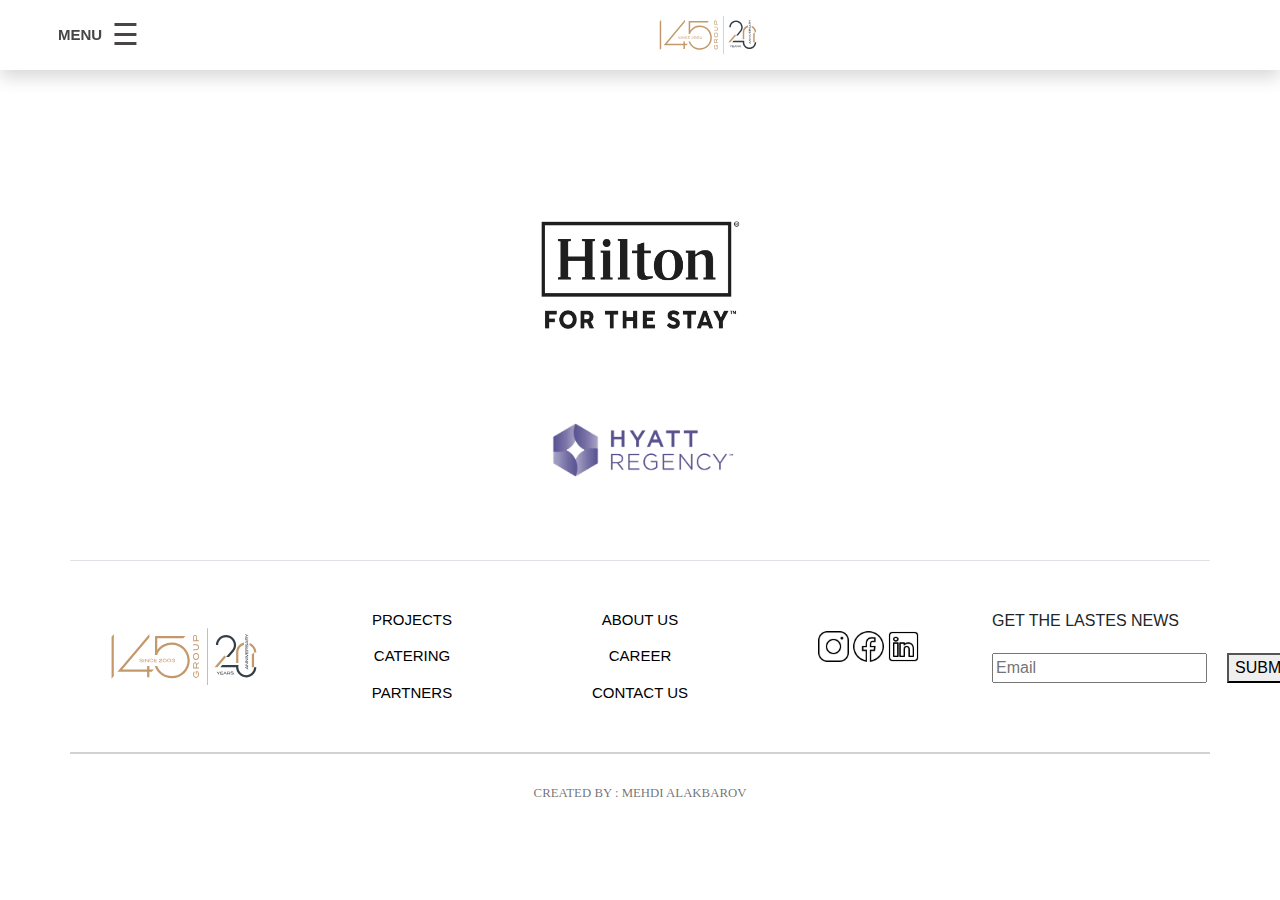
<file: partners.html>
<!DOCTYPE html>
<html lang="en">
<head>
  <meta charset="UTF-8">
  <meta name="viewport" content="width=device-width, initial-scale=1.0">
  <title>Cay Bağı 145</title>
  <link rel="stylesheet" href="https://cdn.jsdelivr.net/npm/bootstrap@4.6.2/dist/css/bootstrap.min.css">

  <style>
    .navbar-toggler {
      border: none;
      background: transparent;
      box-shadow: none;
    }

    .navbar-toggler:focus,
    .navbar-toggler:hover {
      outline: none;
      box-shadow: none;
      background: transparent;
    }

    .navbar-toggler span.menu-text {
      margin-left: 30px;
      font-weight: bold;
      color: #484545; 
      font-size: 15px;
    }

    .navbar-toggler span.custom-icon {
      font-size: 30px;
      color: #484545;
      margin-left: 10px;
    }

    #navbarToggleExternalContent {
      top: 0;
      left: 0;
      width: 70%;
      max-width: 320px;
      height: 100vh;
      background-color: #000;
      overflow-y: auto;
      z-index: 1050;
    }

    #navbarToggleExternalContent .p-5 {
      display: flex;
      flex-direction: column;
      justify-content: center;
      align-items: start;
      height: 100%;
    }

    #navbarToggleExternalContent ul {
      list-style: none;
      padding: 0;
      margin: 0;
      text-align: start;
    }

    #navbarToggleExternalContent ul li {
      margin: 20px 0;
    }

    #navbarToggleExternalContent ul li a {
      color: #fff;
      font-size: 1.3rem;
      text-transform: uppercase;
      text-decoration: none;
    }
  </style>
</head>

<nav class="navbar navbar-expand-lg navbar-light bg-white fixed-top shadow">
  <button class="navbar-toggler d-flex align-items-center collapsed"
          type="button"
          data-toggle="collapse"
          data-target="#navbarToggleExternalContent"
          aria-controls="navbarToggleExternalContent"
          aria-expanded="false"
          aria-label="Toggle navigation">
      <span class="menu-text">MENU</span>
      <span class="custom-icon">☰</span>
  </button>

  <a class="navbar-brand mx-auto" href="index.html">
      <img src="photos/145logo.svg" width="200" class="d-inline-block align-top" alt="Logo">
  </a>
</nav>




<div class="collapse" id="navbarToggleExternalContent"
     style="position:fixed; top:70px; left:0; width:100%; z-index:9999; background: #000;">
  <div class="p-5">
    <ul style="list-style:none; padding:0; margin:0;">
      <li><a href="index.html">HOME</a></li>
      <li><a href="aboutus.html">ABOUT US</a></li>
      <li><a href="#">PROJECTS</a></li>
      <li><a href="catering.html">CATERING</a></li>
      <li><a href="partners.html">PARTNERS</a></li>
      <li><a href="loyaltyprogram.html">LOYALTY PROGRAM</a></li>
      <li><a href="career.html">CAREER</a></li>
      <li><a href="contact.html">CONTACT US</a></li>
      <img src="photos/145logo.svg" style="margin-top: 30px;" width="200" alt="Logo">
    </ul>
  </div>
</div>

<div class="partners-photo" style="margin-top: 120px; display: grid; justify-content: center; text-align: center;">
<img src="photos/hilton.png" style="margin-top: 100px; margin-bottom: 80px; width: 200px; height: 110px;" alt="">
<img src="photos/hyatt.webp" style="width: 200px; height: 80px;" alt="">
</div>


<div class="container" style="margin-top: 70px; border-bottom: 2px solid #D1D1D1; margin-bottom: 30px;">
  <footer class="row row-cols-1 row-cols-sm-2 row-cols-md-5 py-5 border-top">
   <div class="footer-logo" style="display: flex; justify-content: center; text-align: center;">
    <img src="photos/145logo.svg" style="height: 100%; width: 300px; margin-bottom: 30px;" alt="">
   </div>
   <div class="footer-links" style="justify-content: space-between; flex-direction: column; display: flex; text-align: center;     font-family: 'Helvetica', sans-serif !important; font-size: 15px;">
    <a href="#" style="color: #000;">PROJECTS</a>
    <a href="catering.html" style="color: #000;">CATERING</a>
    <a href="partners.html" style="color: #000;">PARTNERS</a>
   </div>
   <div class="footer-links" style="justify-content: space-between; flex-direction: column; display: flex; text-align: center;     font-family: 'Helvetica', sans-serif !important; font-size: 15px;">
    <a href="aboutus.html" style="color: #000;">ABOUT US</a>
    <a href="career.html" style="color: #000;">CAREER</a>
    <a href="contact.html" style="color: #000;">CONTACT US</a>
   </div>
   <div class="footer-social" style="display: flex; justify-content: center; text-align: center; margin-top: 20px; margin-bottom: 20px;">
    <a href="https://www.instagram.com/145group/">
      <img src="photos/icon-instagram.png" style="width: 35px;" alt="">
    </a>
    <a href="https://www.facebook.com/group145/?locale=ru_RU">
      <img src="photos/icon-facebook.png" style="width: 35px;" alt="">
    </a>
    <a href="https://www.linkedin.com/company/145-group/">
      <img src="photos/icon-linkedin.png" style="width: 35px;" alt="">
    </a>
   </div>
   <div class="footer-follow">
    <p class="footer-text" style="display: flex; justify-content: start; text-align: center; margin-left: 10px; ">GET THE LASTES NEWS</p>
    <div class="footer-input" style="display: flex; justify-content: start; text-align: center; margin-top: 20px; margin-left: 10px;">
      <input type="email" placeholder="Email">
      <button type="submit" style="margin-left: 20px;">SUBMIT</button>
    </div>
   </div>
  </footer>
</div>

   <div>
<p class="footer-copy" style="font-size: .8rem; font-family: 'Ultima'; text-transform: uppercase; color: rgba(0, 0, 0, 0.571); display: flex; text-align: center; justify-content: center;">Created BY : Mehdi Alakbarov</p>
    </div>


<script src="https://cdn.jsdelivr.net/npm/jquery@3.5.1/dist/jquery.slim.min.js"></script>
<script src="https://cdn.jsdelivr.net/npm/popper.js@1.16.1/dist/umd/popper.min.js"></script>
<script src="https://cdn.jsdelivr.net/npm/bootstrap@4.6.2/dist/js/bootstrap.min.js"></script>
</body>
</html>
</file>
